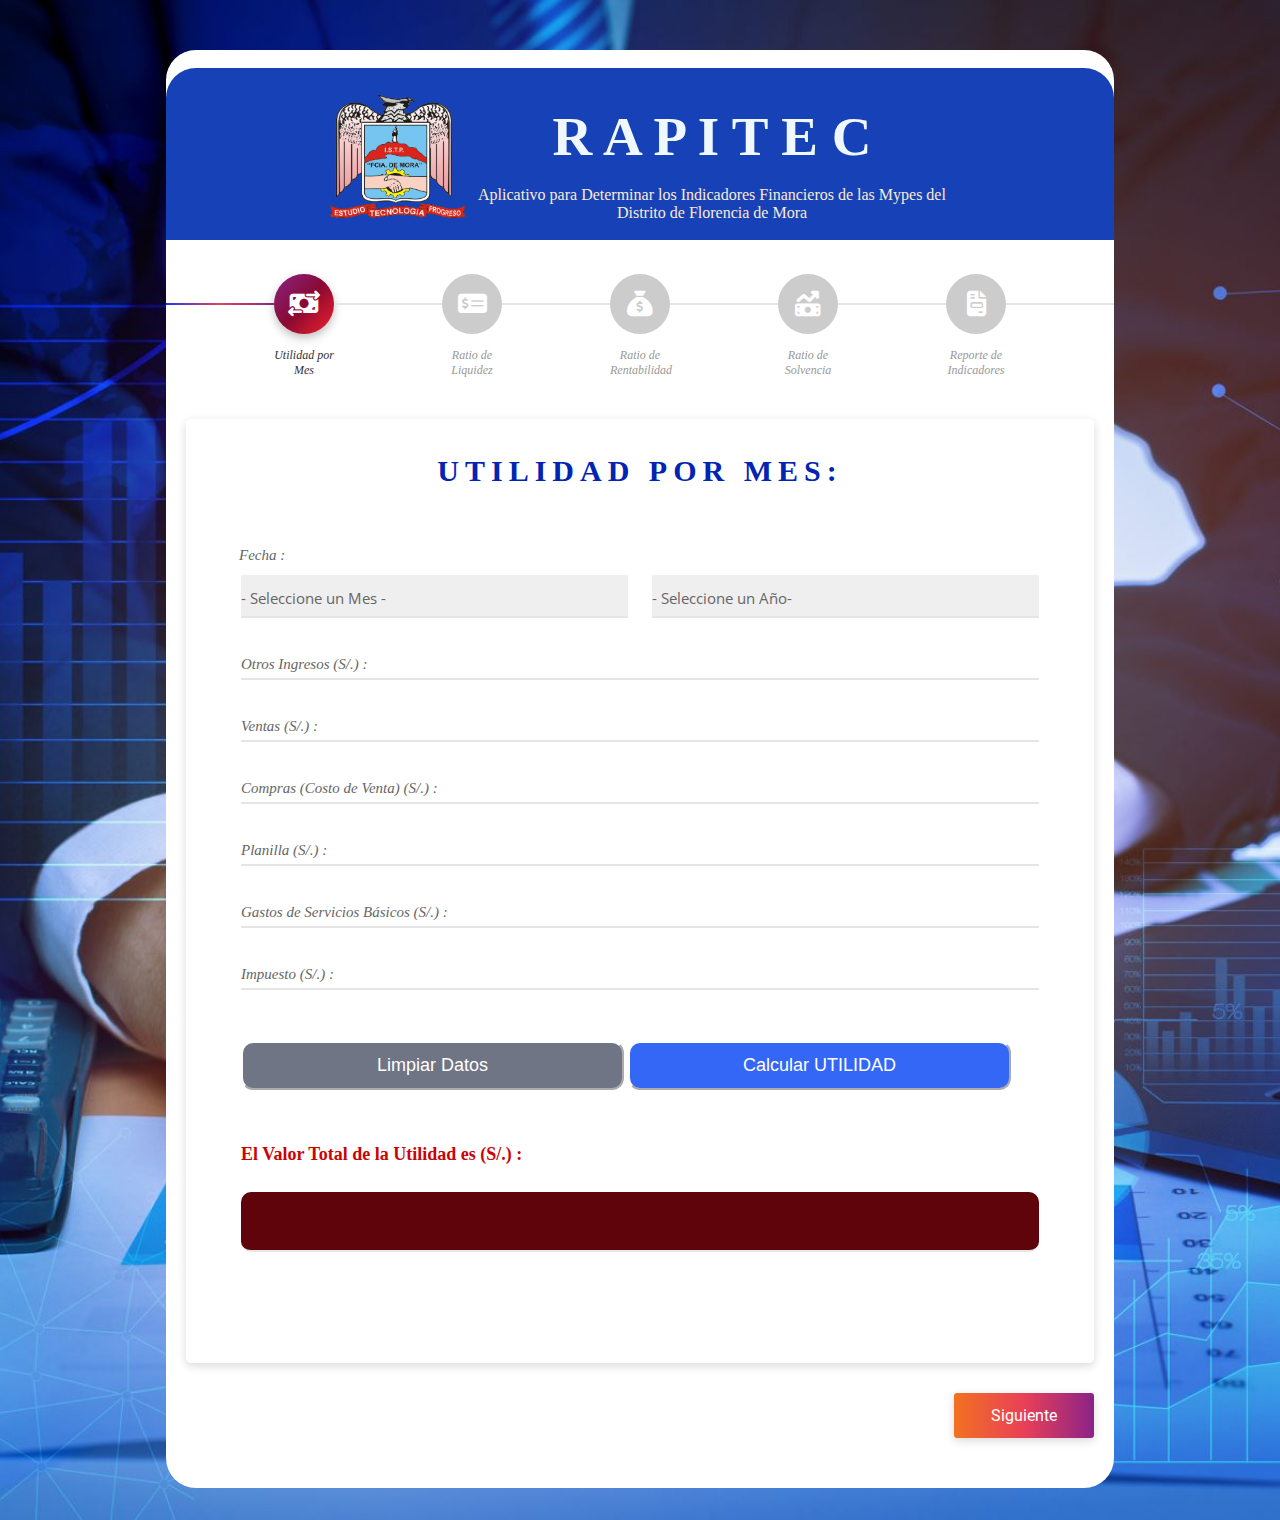
<file: formulario.html>
<!DOCTYPE html>
<html>
<head>
	<meta charset="utf-8">
	<title>R A P I T E C</title>
	<meta name="viewport" content="width=device-width, initial-scale=1, maximum-scale=1">
	<!-- Font-->
	<link rel="stylesheet" type="text/css" href="css/opensans-font.css">
	<link rel="stylesheet" type="text/css" href="css/roboto-font.css">
	<link rel="stylesheet" type="text/css" href="fonts/material-design-iconic-font/css/material-design-iconic-font.min.css">
	<link href="https://cdnjs.cloudflare.com/ajax/libs/font-awesome/5.10.0/css/all.min.css" rel="stylesheet">
    <link href="https://cdnjs.cloudflare.com/ajax/libs/font-awesome/6.1.1/css/all.min.css" rel="stylesheet">  
	<link href="images/logo5.png" rel="icon">
    <link rel="stylesheet" href="css/style.css"/>
</head>
<body>
	<div class="page-content" style="background-image: url('images/wizard-v4.jpg')">
		<div class="wizard-v4-content">
			<div class="wizard-form" style="background-color: white; margin: 50px; border-radius: 30px; padding-bottom: 20px;">
				<div class="wizard-header" style="display:inline;">
					<div style="background-color: rgb(23, 65, 182); border-radius: 30px 30px 0 0;">
						<br>
						<div class="logo" style="display:inline-block;">
							<img src="images/logo5.png" alt="" style="width: 140px;">
						</div>
						<div class="titulo" style="display:inline-block;  width: 480px;">
							<div class="texto">
								<h1 class="heading" style="display:inline; color: aliceblue; font-size: 55px;">R A P I T E C</h1> <br><br>
							</div>
							<div class="desc">
								<p style="display:inline-block ; font-size:medium; color: antiquewhite;">Aplicativo para Determinar los Indicadores Financieros de las Mypes del Distrito de Florencia de Mora</p>
							</div>
						</div>
						<br><br>						
					</div>	
					
				</div>
				<br>
		        <form id="formID" class="form-register" >
		        	<div id="form-total" >

		        		<!------------------------------------------------------- SECTION 1 -------------------------------------------------------->
						<!--------------------------------------------------- UTILIDAD POR MES-------------------------------------------------------->
			            <h2 style="text-align: center;">
			            	<span class="step-icon"><i class="fa-solid fa-money-bill-transfer"></i></span>
			            	<span class="step-text" style="background-color: rgb(255, 255, 255); text-align: center; font-size: 12px; width: 60px; font-style: italic;">Utilidad por Mes</span>
			            </h2>
			            <section>
			                <div class="inner">
			                	<h3 style="font-family: Trebuchet MS; font-size: 30px; letter-spacing: 6px;	word-spacing: 0px; color: #0124b3;	font-weight: bold; font-style: normal; font-variant: normal;">
									UTILIDAD POR MES:
								</h3> <br><br>							
								<div class="form-row">
									<div class="form-holder">
										<span class="label" style="margin-left: 10px;">Fecha :</span> <br>
									</div>
								</div>
								<div class="form-row">
									<div class="form-holder">
										<select name="position" id="mes">
											<option value="Position" disabled selected>- Seleccione un Mes -</option>
											<option value="Enero">Enero</option>
											<option value="Febrero">Febrero</option>
											<option value="Marzo">Marzo</option>
											<option value="Abril">Abril</option>
											<option value="Mayo">Mayo</option>
											<option value="Junio">Junio</option>
											<option value="Julio">Julio</option>
											<option value="Agosto">Agosto</option>
											<option value="Setiembre">Septiembre</option>
											<option value="Octubre">Octubre</option>
											<option value="Noviembre">Noviembre</option>
											<option value="Diciembre">Diciembre</option>
										</select>
									</div>
									<div class="form-holder">
										<select name="position" id="año">
											<option value="Position" disabled selected>- Seleccione un Año-</option>
											<option value="2022">2022</option>
											<option value="2023">2023</option>
											<option value="2024">2024</option>
											<option value="2025">2025</option>
											<option value="2026">2026</option>
										</select>
									</div>
								</div>								
								<div class="form-row">
									<div class="form-holder form-holder-2">
										<label class="form-row-inner">
											<input type="text" class="form-control" style="text-align: center;" id="txtDineroUti" name="" required>
											<span class="label">Otros Ingresos (S/.) :</span>
					  						<span class="border"></span>
										</label>
									</div>
								</div>
								<div class="form-row">
									<div class="form-holder form-holder-2">
										<label class="form-row-inner">
											<input type="text" class="form-control" style="text-align: center;" id="txtVentas" name="" required>
											<span class="label">Ventas (S/.) :</span>
					  						<span class="border"></span>
										</label>
									</div>
								</div>
								<div class="form-row">
									<div class="form-holder form-holder-2">
										<label class="form-row-inner">
											<input type="text" class="form-control" style="text-align: center;" id="txtCompras" name="" required>
											<span class="label">Compras (Costo de Venta) (S/.) :</span>
					  						<span class="border"></span>
										</label>
									</div>
								</div>
								<div class="form-row">
									<div class="form-holder form-holder-2">
										<label class="form-row-inner">
											<input type="text" class="form-control" style="text-align: center;" id="txtPlanilla" name="" required>
											<span class="label">Planilla (S/.) :</span>
					  						<span class="border"></span>
										</label>
									</div>
								</div>
								<div class="form-row">
									<div class="form-holder form-holder-2">
										<label class="form-row-inner">
											<input type="text" class="form-control" style="text-align: center;" id="txtGastos" name="" required>
											<span class="label">Gastos de Servicios Básicos (S/.) :</span>
					  						<span class="border"></span>
										</label>
									</div>
								</div>
								<div class="form-row">
									<div class="form-holder form-holder-2">
										<label class="form-row-inner">
											<input type="text" class="form-control" style="text-align: center;" id="txtImpuesto" name="" required>
											<span class="label">Impuesto (S/.) :</span>
					  						<span class="border"></span>
										</label>
									</div>
								</div>
								
								<br><br>
								
								<input id="btnLimpiarUti" type="button" value="Limpiar Datos" style="cursor:pointer;" onclick="Limpiar()">
								<input id="btnUtilidad" type="button" value="Calcular UTILIDAD" style="cursor:pointer;" onclick="CalcularUtilidad()"> <br><br><br><br>
								

								<h4 style=" color: rgb(204, 3, 3);">
									El Valor Total de la Utilidad es (S/.) :
								</h4><br>
								<div class="form-row">
									<div class="form-holder form-holder-2">
										<label class="form-row-inner">
											<b style="font-size: 50px;">
												<input id="txtUtilidad" type="text" class="form-control" name="utilidad" readonly="readonly" required>
											</b>
										</label>
									</div>
								</div>
							</div>
			            </section>


						<!----------------------------------------------------- SECTION 2 -------------------------------------------------------------->
						<!------------------------------------------------ RATIO DE LIQUIDEZ ----------------------------------------------------------->
			            <h2>
			            	<span class="step-icon"><i class="fa-sharp fa-solid fa-money-check-dollar"></i></span>
			            	<span class="step-text" style="background-color: rgb(255, 255, 255); text-align: center; font-size: 12px; width: 60px; font-style: italic;">Ratio de Liquidez</span>
			            </h2>
			            <section>
			                <div class="inner">
			                	<h3 style="font-family: Trebuchet MS; font-size: 30px; letter-spacing: 6px;	word-spacing: 0px; color:  #0124b3; font-weight: bold; font-style: normal; font-variant: normal;">
									RATIO DE LIQUIDEZ
								</h3><br><br>								
								<h4>ACTIVO CORRIENTE</h4>
								<div class="form-row">
									<div class="form-holder form-holder-2">
										<label class="form-row-inner">
											<input type="text" class="form-control" style="text-align: center;" id="txtDineroLiq" name="" required>
											<span class="label">Dinero en Efectivo (S/.) :</span>
					  						<span class="border"></span>
										</label>
									</div>
								</div>
								<div class="form-row">
									<div class="form-holder form-holder-2">
										<label class="form-row-inner">
											<input type="text" class="form-control" style="text-align: center;" id="txtMercaderia" name="" required>
											<span class="label">Existencias (Mercadería) (S/.):</span>
					  						<span class="border"></span>
										</label>
									</div>
								</div>
								<div class="form-row">
									<div class="form-holder form-holder-2">
										<label class="form-row-inner">
											<input type="text" class="form-control" style="text-align: center;" id="txtAhorros" name="" required>
											<span class="label">Valores Negociables (S/.):</span>
					  						<span class="border"></span>
										</label>
									</div>
								</div> 
								<div class="form-row">
									<div class="form-holder form-holder-2">
										<label class="form-row-inner">
											<input type="text" class="form-control" style="text-align: center;" id="txtCuentas" name="" required>
											<span class="label">Cuentas por Cobrar Comerciales (S/.):</span>
					  						<span class="border"></span>
										</label>
									</div>
								</div> 
								<div class="form-row">
									<div class="form-holder form-holder-2">
										<label class="form-row-inner">
											<input type="text" class="form-control" style="text-align: center;" id="txtOtrasCuentas" name="" required>
											<span class="label">Otras Cuentas por Cobrar (S/.):</span>
					  						<span class="border"></span>
										</label>
									</div>
								</div>
								<input id="btnCalcularActivoCorriente" type="button" value="Calcular Activo Corriente" style="cursor:pointer; display: inline-block;" onclick="CalcularActivoCorriente()">

								<h5 style="display:inline-block; padding-left: 20px;">
									Activo Corriente (S/.)     = 
									<input id="txtTotalActivoCorriente" class="form-control" readonly="readonly" style="text-align: center; width: 340px; height: 28px; font-style: italic; color: rgb(18, 64, 103); border: beige; font-size: 16px;" type="text" id="res"> 
								</h5> <br><br> <br>

								<h4>PASIVO CORRIENTE</h4>
								<div class="form-row">
									<div class="form-holder form-holder-2">
										<label class="form-row-inner">
											<input type="text" class="form-control" style="text-align: center;" id="txtPrestamo" name="" required>
											<span class="label">Préstamo a Corto Plazo (S/.) :</span>
					  						<span class="border"></span>
										</label>
									</div>
								</div> 
								<div class="form-row">
									<div class="form-holder form-holder-2">
										<label class="form-row-inner">
											<input type="text" class="form-control" style="text-align: center;" id="txtCuentas2" name="" required>
											<span class="label">Cuentas por Pagar Comerciales (S/.) :</span>
					  						<span class="border"></span>
										</label>
									</div>
								</div>
								<div class="form-row">
									<div class="form-holder form-holder-2">
										<label class="form-row-inner">
											<input type="text" class="form-control" style="text-align: center;" id="txtOtrasCuentas2" name="" required>
											<span class="label">Otras Cuentas por Pagar (S/.) :</span>
					  						<span class="border"></span>
										</label>
									</div>
								</div>
								
								<input id="btnCalcularPasivoCorriente" type="button" value="Calcular Pasivo Corriente" style="cursor:pointer; display: inline-block;" onclick="CalcularPasivoCorriente()">

								<h5 style="display:inline-block; padding-left: 20px;">
									Pasivo Corriente (S/.)     = 
									<input id="txtTotalPasivoCorriente" class="form-control" readonly="readonly" style="text-align: center; width: 340px; height: 28px; font-style: italic; color: rgb(18, 64, 103); border: beige; font-size: 16px;" type="text" id="res"> 
								</h5>
								<br><br><br>

								<input id="btnLimpiarLiq" type="button" value="Limpiar Datos" style="cursor:pointer;" onclick="Limpiar()">
								<input id="btnLiquidez" type="button" value="Calcular LIQUIDEZ" style="cursor:pointer;" onclick="CalcularLiquidez()"> <br><br><br>
														
								<h4 style=" color: rgb(204, 3, 3);">
									El Valor Total de la Liquidez es (S/.) :
								</h4><br>
								<div class="form-row">
									<div class="form-holder form-holder-2">
										<label class="form-row-inner">
											<b>
												<input id="txtLiquidez" type="text" class="form-control" readonly="readonly" required>
											</b>
										</label>
									</div>
								</div>
								<div class="form-row">
									<div class="form-holder form-holder-2">
										<label class="form-row-inner">
											<b>
												<input id="txtMensajeLiq" style="border:white;" type="text" readonly="readonly" name="liquidez" required>
											</b>
										</label>
									</div>
								</div>
								
							</div>
			            </section>


			            <!----------------------------------------------------- SECTION 3 ----------------------------------------------------------->
						<!----------------------------------------------- RATIO DE RENTABILIDAD -------------------------------------------------------->
			            <h2>
			            	<span class="step-icon"><i class="fa-solid fa-sack-dollar"></i></span>
			            	<span class="step-text" style="background-color: rgb(255, 255, 255); text-align: center; font-size: 12px; width: 60px; font-style: italic;">Ratio de Rentabilidad</span>
			            </h2>
			            <section>
			                <div class="inner">
			                	<h3 style="font-family: Trebuchet MS; font-size: 30px; letter-spacing: 6px;	word-spacing: 0px; color:#0124b3; font-weight: bold; font-style: normal; font-variant: normal;">
									RATIO DE RENTABILIDAD
								</h3> <br><br>
								<div class="form-row">
										<div class="form-holder form-holder-2">
											<label class="form-row-inner">
												<input type="text" class="form-control" style="text-align: center;" id="txtCapital" name="" required>
												<span class="label">Capital (S/.) :</span>
												<span class="border"></span>
											</label>
										</div>
								</div> <br><br>

								<input id="btnLimpiarRen" type="button" value="Limpiar Datos" style="cursor:pointer;" onclick="Limpiar()">
								<input id="btnRentabilidad" type="button" value="Calcular RENTABILIDAD" style="cursor:pointer;" onclick="CalcularRentabilidad()"> <br><br><br>

								<h4 style=" color: rgb(204, 3, 3);">
									El Valor Total de la RENTABILIDAD es (S/.) :
								</h4><br>
								<div class="form-row">
									<div class="form-holder form-holder-2">
										<label class="form-row-inner">
											<b>
												<input id="txtRentabilidad" type="text" class="form-control" readonly="readonly" required>
											</b>
										</label>
									</div>
								</div>
								<div class="form-row">
									<div class="form-holder form-holder-2">
										<label class="form-row-inner">
											<b>
												<input id="txtMensajeRent" style="border:white;" type="text" readonly="readonly" name="Rentabilidad" required>
											</b>
										</label>
									</div>
								</div>							
							</div>
			            </section>
						

			            <!--------------------------------------------------------- SECTION 4 ----------------------------------------------------->
						<!---------------------------------------------------- RATIO DE SOLVENCIA -------------------------------------------------------->
			            <h2>
			            	<span class="step-icon"><i class="fa-solid fa-money-bill-trend-up"></i></span>
			            	<span class="step-text" style="background-color: rgb(255, 255, 255); text-align: center; font-size: 12px; width: 60px; font-style: italic;">Ratio de Solvencia</span>
			            </h2>
			            <section>
			                <div class="inner">
			                	<h3 style="font-family: Trebuchet MS; font-size: 30px; letter-spacing: 6px;	word-spacing: 0px; color: #0124b3; font-weight: bold; font-style: normal; font-variant: normal;">
									RATIO DE SOLVENCIA
								</h3><br><br>							
								<h4>ACTIVO NO CORRIENTE</h4>
								<div class="form-row">
									<div class="form-holder form-holder-2">
										<label class="form-row-inner">
											<input type="text" class="form-control" style="text-align: center;" id="txtLocal" name="" required>
											<span class="label">Valor de Local (S/.) :</span>
					  						<span class="border"></span>
										</label>
									</div>
								</div>
								<div class="form-row">
									<div class="form-holder form-holder-2">
										<label class="form-row-inner">
											<input type="text" class="form-control" style="text-align: center;" id="txtMarca" name="" required>
											<span class="label">Valor de Marca y Patentes (S/.) :</span>
					  						<span class="border"></span>
										</label>
									</div>
								</div>
								<div class="form-row">
									<div class="form-holder form-holder-2">
										<label class="form-row-inner">
											<input type="text" class="form-control" style="text-align: center;" id="txtAuto" name="" required>
											<span class="label">Valor de Vehículo (S/.) :</span>
					  						<span class="border"></span>
										</label>
									</div>
								</div> 
								<div class="form-row">
									<div class="form-holder form-holder-2">
										<label class="form-row-inner">
											<input type="text" class="form-control" style="text-align: center;" id="txtMoviliario" name="" required>
											<span class="label">Valor de Moviliario (S/.) :</span>
					  						<span class="border"></span>
										</label>
									</div>
								</div> 
								<div class="form-row">
									<div class="form-holder form-holder-2">
										<label class="form-row-inner">
											<input type="text" class="form-control" style="text-align: center;" id="txtMaquinaria" name="" required>
											<span class="label">Valor de Maquinaria (S/.) :</span>
					  						<span class="border"></span>
										</label>
									</div>
								</div> 
								<div class="form-row">
									<div class="form-holder form-holder-2">
										<label class="form-row-inner">
											<input type="text" class="form-control" style="text-align: center;" id="txtCuentas3" name="" required>
											<span class="label">Cuentas por Cobrar a Largo Plazo (S/.) :</span>
					  						<span class="border"></span>
										</label>
									</div>
								</div> 
								<input id="btnCalcularNoActivoCorriente" type="button" value="Calcular Activo No Corriente" style="cursor:pointer; display: inline-block;" onclick="CalcularActivoNoCorriente()">

								<h5 style="display:inline-block; padding-left: 20px;">
									Activo No Corriente (S/.)     = 
									<input id="txtTotalActivoNoCorriente" class="form-control" readonly="readonly" style="text-align: center; width: 340px; height: 28px; font-style: italic; color: rgb(18, 64, 103); border: beige; font-size: 16px;" type="text" > 
								</h5> <br><br> <br>
								
								<h4>PASIVO NO CORRIENTE</h4>
								<div class="form-row">
									<div class="form-holder form-holder-2">
										<label class="form-row-inner">
											<input type="text" class="form-control" style="text-align: center;" id="txtCredito" name="" required>
											<span class="label">Cuentas por Pagar a Largo Plazo (S/.) :</span>
					  						<span class="border"></span>
										</label>
									</div>
								</div>

								<input id="btnLimpiarSol" type="button" value="Limpiar Datos" style="cursor:pointer;" onclick="Limpiar()">
								<input id="btnSolvencia" type="button" value="Calcular SOLVENCIA" style="cursor:pointer;" onclick="CalcularSolvencia()"> <br><br><br>
														
								<h4 style=" color: rgb(204, 3, 3);">
									El Valor Total del Ratio de Solvencia es (S/.) :
								</h4><br>
								<div class="form-row">
									<div class="form-holder form-holder-2">
										<label class="form-row-inner">
											<b>
												<input id="txtSolvencia" type="text" class="form-control" readonly="readonly" required>
											</b>
										</label>
									</div>
								</div>
								<div class="form-row">
									<div class="form-holder form-holder-2">
										<label class="form-row-inner">
											<b>
												<input id="txtMensajeSol" style="border:white;" type="text" readonly="readonly" required>
											</b>
										</label>
									</div>
								</div>			
								
							</div>
			            </section>
						
						

						<!--------------------------------------------------------- SECTION 5 ------------------------------------------------------------>
						<!---------------------------------------------------- REPORTE DE INDICADORES-------------------------------------------------------->
			            <h2>
			            	<span class="step-icon"><i class="fa-sharp fa-solid fa-file-invoice"></i></span>
			            	<span class="step-text" style="background-color: rgb(255, 255, 255); text-align: center; font-size: 12px; width: 60px; font-style: italic;">Reporte de Indicadores</span>
			            </h2>
			            <section>
			                <div class="inner">
			                	<h3 style="font-family: Trebuchet MS; font-size: 30px; letter-spacing: 6px;	word-spacing: 0px; color: #0124b3; font-weight: bold; font-style: normal; font-variant: normal;">
									REPORTE DE INDICADORES
								</h3><br><br>
								
								<h4>Usuario : <input id="cajaRep1" class="cajaRep" type="text"> </h4> 
								<br><br>

								<h4>Fecha 	: <input id="cajaRep2" class="cajaRep" type="text"> </h4>
								<br><br>
								<table class="tftable">
									<tr>
										<th style="width: 10px; text-align: center; font-size: 16px;"> Nro. </th>
										<th style="width: 150px; text-align: center;font-size: 16px;">INDICADOR</th>
										<th style="width: 200px; text-align: center;font-size: 16px;">CANTIDAD</th>
										<th style="text-align: center; font-size: 16px;">OBSERVACIÓN</th>
									</tr>
									<tr>
										<td>1</td>
										<td>Utilidad por Mes</td>
										<td><input type="text" id="valorUtilidad" readonly="readonly" style="border: white;"></td>
										<td> - - - - - </td>
									</tr>
									<tr>
										<td>2</td>
										<td>Ratio de Liquidez</td>
										<td><input type="text" id="valorLiquidez" readonly="readonly" style="border: white;"></td>
										<td><input type="text" id="mensaLiquidez" readonly="readonly" style="border: white;"></td>
									</tr>
									<tr>
										<td>3</td>
										<td>Ratio de Rentabilidad</td>
										<td><input type="text" id="valorRentabilidad" readonly="readonly" style="border: white;"></td></td>
										<td><input type="text" id="mensaRentabilidad" readonly="readonly" style="border: white;"></td>
									</tr>
									<tr>
										<td>4</td>
										<td>Ratio de Solvencia</td>
										<td><input type="text" id="valorSolvencia" readonly="readonly" style="border: white;"></td></td>
										<td><input type="text" id="mensaSolvencia" readonly="readonly" style="border: white;"></td>
									</tr>

								</table>

									<br>						
								
								<div style="text-align: center;">
									<input style="width: 50px; margin-top: 60px;" type="image" src="images/impresora3.png" onclick="javascript:window.print()">
								</div>
									
							
							</div>
							<br><br><br><br><br>	
			            </section>
						<br><br>
												
						<script>
							//var valor = document.querySelector("a");
							//var otro = valor.getAttribute("role");
						</script>

		        	</div>
		        </form>
			</div>


			

		</div>
	</div>
	<script src="js/jquery-3.3.1.min.js"></script>
	<script src="js/jquery.steps.js"></script>
	<script src="js/jquery-ui.min.js"></script>
	<script src="js/main.js"></script>
	<!-- JavaScript Bundle with Popper -->
	
</body>
</html>
</file>
<file: css/opensans-font.css>
@font-face {
    font-family: 'Open Sans';
    src: url('../fonts/Open_Sans/OpenSans-ExtraBold.ttf') format('truetype');
    font-weight: 800;
    font-style: normal;
}

@font-face {
    font-family: 'Open Sans';
    src: url('../fonts/Open_Sans/OpenSans-Regular.ttf') format('truetype');
    font-weight: normal;
    font-style: normal;
}

@font-face {
    font-family: 'Open Sans';
    src: url('../fonts/Open_Sans/OpenSans-ExtraBoldItalic.ttf') format('truetype');
    font-weight: 800;
    font-style: italic;
}

@font-face {
    font-family: 'Open Sans';
    src: url('../fonts/Open_Sans/OpenSans-Light.ttf') format('truetype');
    font-weight: 300;
    font-style: normal;
}

@font-face {
    font-family: 'Open Sans';
    src: url('../fonts/Open_Sans/OpenSans-SemiBold.ttf') format('truetype');
    font-weight: 600;
    font-style: normal;
}

@font-face {
    font-family: 'Open Sans';
    src: url('../fonts/Open_Sans/OpenSans-SemiBoldItalic.ttf') format('truetype');
    font-weight: 600;
    font-style: italic;
}

@font-face {
    font-family: 'Open Sans';
    src: url('../fonts/Open_Sans/OpenSans-BoldItalic.ttf') format('truetype');
    font-weight: bold;
    font-style: italic;
}

@font-face {
    font-family: 'Open Sans';
    src: url('../fonts/Open_Sans/OpenSans-Bold.ttf') format('truetype');
    font-weight: bold;
    font-style: normal;
}

@font-face {
    font-family: 'Open Sans';
    src: url('../fonts/Open_Sans/OpenSans-LightItalic.ttf') format('truetype');
    font-weight: 300;
    font-style: italic;
}

@font-face {
    font-family: 'Open Sans';
    src: url('../fonts/Open_Sans/OpenSans-Italic.ttf') format('truetype');
    font-weight: normal;
    font-style: italic;
}
</file>
<file: css/roboto-font.css>
@font-face {
    font-family: 'Roboto';
    src: url('../fonts/Roboto/Roboto-Medium.ttf') format('truetype');
    font-weight: 500;
    font-style: normal;
}

@font-face {
    font-family: 'Roboto';
    src: url('../fonts/Roboto/Roboto-Thin.ttf') format('truetype');
    font-weight: 100;
    font-style: normal;
}

@font-face {
    font-family: 'Roboto';
    src: url('../fonts/Roboto/Roboto-ThinItalic.ttf') format('truetype');
    font-weight: 100;
    font-style: italic;
}

@font-face {
    font-family: 'Roboto';
    src: url('../fonts/Roboto/Roboto-MediumItalic.ttf') format('truetype');
    font-weight: 500;
    font-style: italic;
}

@font-face {
    font-family: 'Roboto';
    src: url('../fonts/Roboto/Roboto-BoldItalic.ttf') format('truetype');
    font-weight: bold;
    font-style: italic;
}

@font-face {
    font-family: 'Roboto';
    src: url('../fonts/Roboto/Roboto-LightItalic.ttf') format('truetype');
    font-weight: 300;
    font-style: italic;
}

@font-face {
    font-family: 'Roboto';
    src: url('../fonts/Roboto/Roboto-Bold.ttf') format('truetype');
    font-weight: bold;
    font-style: normal;
}

@font-face {
    font-family: 'Roboto';
    src: url('../fonts/Roboto/Roboto-BlackItalic.ttf') format('truetype');
    font-weight: 900;
    font-style: italic;
}

@font-face {
    font-family: 'Roboto';
    src: url('../fonts/Roboto/Roboto-Italic.ttf') format('truetype');
    font-weight: normal;
    font-style: italic;
}

@font-face {
    font-family: 'Roboto';
    src: url('../fonts/Roboto/Roboto-Black.ttf') format('truetype');
    font-weight: 900;
    font-style: normal;
}

@font-face {
    font-family: 'Roboto';
    src: url('../fonts/Roboto/Roboto-Regular.ttf') format('truetype');
    font-weight: normal;
    font-style: normal;
}

@font-face {
    font-family: 'Roboto';
    src: url('../fonts/Roboto/Roboto-Light.ttf') format('truetype');
    font-weight: 300;
    font-style: normal;
}
</file>
<file: css/style.css>
body {
	margin:  0;
}
h3{
    text-align: center;
}
.page-content {
	width: 100%;
	margin:  0 auto;
	display: flex;
	display: -webkit-flex;
	justify-content: center;
	-o-justify-content: center;
	-ms-justify-content: center;
	-moz-justify-content: center;
	-webkit-justify-content: center;
	align-items: center;
	-o-align-items: center;
	-ms-align-items: center;
	-moz-align-items: center;
	-webkit-align-items: center;
	background-repeat: no-repeat;
	background-position: center center;
	background-size: cover;
	-o-background-size: cover;
	-ms-background-size: cover;
	-moz-background-size: cover;
	-webkit-background-size: cover;
}
.wizard-v5-content   {
	background: #fff;
	width: 780px;
	box-shadow: 0px 8px 20px 0px rgba(0, 0, 0, 0.15);
	-o-box-shadow: 0px 8px 20px 0px rgba(0, 0, 0, 0.15);
	-ms-box-shadow: 0px 8px 20px 0px rgba(0, 0, 0, 0.15);
	-moz-box-shadow: 0px 8px 20px 0px rgba(0, 0, 0, 0.15);
	-webkit-box-shadow: 0px 8px 20px 0px rgba(0, 0, 0, 0.15);
	border-radius: 10px;
	-o-border-radius: 10px;
	-ms-border-radius: 10px;
	-moz-border-radius: 10px;
	-webkit-border-radius: 10px;
	margin: 110px 0;
	font-family: 'Open Sans', sans-serif;
	position: relative;
	display: flex;
	display: -webkit-flex;
}
.wizard-v5-content .wizard-form {
	width: 100%;
}
.wizard-form .wizard-header {
	text-align: center;
	padding:  40px 0 20px;
}
.wizard-form .wizard-header .heading {
	color: #333;
	font-size: 32px;
	font-weight: 700;
	margin: 0;
	padding: 8px 0 10px;
    
}
.wizard-form .wizard-header p {
	color: #666;
	font-size: 18px;
	font-weight: 400;
	margin:  0;
}
.form-register .steps {
	margin-bottom: 33px;
}
.form-register .steps ul {
    display: flex;
    display: -webkit-flex;
    list-style: none;
    padding-left: 108px;
}
.form-register .steps li,
.form-register .steps li.current {
	outline: none;
	-o-outline: none;
    -ms-outline: none;
    -moz-outline: none;
    -webkit-outline: none;
    position: relative;
}
.form-register .steps li .current-info {
	display: none;
}
.form-register .steps li a {
	text-decoration: none;
	outline: none;
	-o-outline: none;
    -ms-outline: none;
    -moz-outline: none;
    -webkit-outline: none;
}
.form-register .steps li a .title span {
	display: block;
}
.form-register .steps li a .title .step-icon { 
    width: 60px;
    height: 60px;
    border-radius: 50%;
    -o-border-radius: 50%;
    -ms-border-radius: 50%;
    -moz-border-radius: 50%;
    -webkit-border-radius: 50%;
    background: #ccc;
    margin: 0 auto;
    position: relative;
    outline: none;
    -o-outline: none;
    -ms-outline: none;
    -moz-outline: none;
    -webkit-outline: none;
    color: #fff;
    font-size: 25.6px;
    margin-right: 108px;
}
.form-register .steps li a .step-icon i {
	position: absolute;
	top: 50%;
	left: 50%;
	transform: translate(-50%, -50%);
	-o-transform: translate(-50%, -50%);
    -ms-transform: translate(-50%, -50%);
    -moz-transform: translate(-50%, -50%);
    -webkit-transform: translate(-50%, -50%);
}
.form-register .steps li .step-icon::before,
.form-register .steps li:last-child .step-icon::after {
	position: absolute;
	content: "";
	background: #e5e5e5;
	width: 108px;
	height: 2px;
	top: 50%;
	transform: translateY(-50%);
	-o-transform: translateY(-50%);
    -ms-transform: translateY(-50%);
    -moz-transform: translateY(-50%);
    -webkit-transform: translateY(-50%);
}
.form-register .steps li .step-icon::before {
	right: 100%;
}
.form-register .steps li:last-child .step-icon::after {
    left: 100%;
}

.form-register .steps li.current a .step-icon,
.form-register .steps li.current a:active .step-icon,
.form-register .steps li.done a .step-icon,
.form-register .steps li.done a:active .step-icon {
    background-image: -moz-linear-gradient( 136deg, #098943 0%, #870989, rgb(138,35,135) 100%);
    background-image: -webkit-linear-gradient( 136deg, rgb(242, 33, 43) 0%, #890932 50%, rgb(138,35,135) 100%);
   
    box-shadow: 0px 4px 10px 0px rgba(0, 0, 0, 0.25);
	-o-box-shadow: 0px 4px 10px 0px rgba(0, 0, 0, 0.25);
    -ms-box-shadow: 0px 4px 10px 0px rgba(0, 0, 0, 0.25);
    -moz-box-shadow: 0px 4px 10px 0px rgba(0, 0, 0, 0.25);
    -webkit-box-shadow: 0px 4px 10px 0px rgba(0, 0, 0, 0.25);
}
.form-register .steps .current .step-icon::before,
.form-register .steps .current:last-child .step-icon::after,
.form-register .steps .done .step-icon::before {
	background-image: -moz-linear-gradient( 0deg, rgb(33, 242, 92) 0%, rgb(64, 233, 89) 50%, rgb(138,35,135) 100%);
    background-image: -webkit-linear-gradient( 0deg, rgb(33, 54, 242) 0%, rgb(233,64,87) 50%, rgb(138,35,135) 100%);
    background-image: -ms-linear-gradient( 0deg, rgb(68, 242, 33) 0%, rgb(233,64,87) 50%, rgb(138,35,135) 100%);
}
.form-register .steps li a .step-text {
	color: #999;
	font-weight: 400;
	font-size: 18px;
	padding:  14px 0 8px;
}
.form-register .steps .current .step-text,
.form-register .steps .done .step-text {
	color: #333;
}
.form-register .content {
    margin: 0 20px 0 20px;
    box-shadow: 0px 3px 10px 0px rgba(0, 0, 0, 0.15);
    -o-box-shadow: 0px 3px 10px 0px rgba(0, 0, 0, 0.15);
    -ms-box-shadow: 0px 3px 10px 0px rgba(0, 0, 0, 0.15);
    -moz-box-shadow: 0px 3px 10px 0px rgba(0, 0, 0, 0.15);
    -webkit-box-shadow: 0px 3px 10px 0px rgba(0, 0, 0, 0.15);
    border-radius: 5px;
    -o-border-radius: 5px;
    -ms-border-radius: 5px;
    -moz-border-radius: 5px;
    -webkit-border-radius: 5px;
    padding: 35px 55px 60px;
}
.form-register .content h2 {
	display: none;
}
.form-register .content .inner h3 {
	font-size: 25px;
    color: rgb(51, 51, 51);
    font-weight: 700;
    margin: 0;
    padding-bottom: 18px;
}
.form-register .content #form-total-p-3 .inner h3 {
	padding-bottom: 5px;
}
.form-register .content .inner h4 {
	font-size: 18px;
	font-weight: 700;
	color: #333;
	margin: 0;
}
.inner .form-row {
    display: flex;
    margin: 0 -12px;
    position: relative;
}
.inner .form-row .form-holder {
    width: 50%;
    padding: 0 12px;
    margin-bottom: 15px;
    position: relative;
}
.inner .form-row .form-holder.form-holder-1 {
    width: 84.1%;
}
.inner .form-row .form-holder.form-holder-2 {
	width: 100%;
	position: relative;
}
.inner .form-row .form-row-inner {
	position: relative;
}
.inner .form-row .form-holder .label {
    position: absolute;
    top: 5px;
    left: 0;
    font-size: 15px;
    font-weight: 400;
    font-style: italic;
    color: #666;
    transform-origin: 0 0;
    transition: all .2s ease;
    -o-transition: all .2s ease;
    -ms-transition: all .2s ease;
    -moz-transition: all .2s ease;
    -webkit-transition: all .2s ease;
}
.inner .form-row .form-holder .border {
    position: absolute;
    bottom: 31px;
    left: 0;
    height: 2px;
    width: 100%;
    background: #7926ff;
    transform: scaleX(0);
    -o-transform: scaleX(0);
    -ms-transform: scaleX(0);
    -moz-transform: scaleX(0);
    -webkit-transform: scaleX(0);
    transform-origin: 0 0;
    transition: all .15s ease;
    -o-transition: all .15s ease;
    -ms-transition: all .15s ease;
    -moz-transition: all .15s ease;
    -webkit-transition: all .15s ease;
}
.inner .form-row #radio {
    margin-top: -5px;
    margin-left: 7px;
}
.inner .form-row #checkbox {
	margin: 10px 0 28px 11px;
    font-size: 15px;
    color: #666;
    font-weight: 400;
}
.inner .form-row .form-holder label.special-label {
    display: inline-block;
    
    margin-top: 25px;
    padding-right: 20px;
    color: #666;
    font-size: 16px;
    font-weight: 400;
}
.inner .form-row.form-row-date .form-holder select {
    float: left;
    width: 20.5%;
    margin-right: 25px;
}
.inner .form-row .form-holder input,
.inner .form-row .form-holder select {
    width: 100%;
    padding: 13px 0px 8px;
    border: none;
    border-bottom: 2px solid #e5e5e5;
    appearance: unset;
    -moz-appearance: unset;
    -webkit-appearance: unset;
    -o-appearance: unset;
    -ms-appearance: unset;
    outline: none;
    -moz-outline: none;
    -webkit-outline: none;
    -o-outline: none;
    -ms-outline: none;
    font-family: 'Open Sans', sans-serif;
    font-weight: 400;
    box-sizing: border-box;
    -moz-box-sizing: border-box;
    -webkit-box-sizing: border-box;
    -o-box-sizing: border-box;
    -ms-box-sizing: border-box;
}
.inner .form-row .form-holder input {
	font-size: 18px;
    color: #333;
}
.inner .form-row .form-holder select {
	font-size: 15px;
    color: #666;
   
    background-position: right 0 center;
    z-index: 1;
    cursor: pointer;
    position: relative;
}
.inner .form-row .form-holder select:focus {
	border-bottom: 2px solid #094289;
}
.inner .form-row .form-holder .form-control:focus,
.inner .form-row .form-holder .form-control:valid {
	border-bottom: 2px solid #8bb2ff;
	margin-top: 21px;
}
.inner .form-row .form-holder .form-control:focus + .label, 
.inner .form-row .form-holder .form-control:valid + .label {
	transform: translateY(-31px) scale(1);
	-o-transform: translateY(-31px) scale(1);
    -ms-transform: translateY(-31px) scale(1);
    -moz-transform: translateY(-31px) scale(1);
    -webkit-transform: translateY(-31px) scale(1);
}
.inner .form-row  .form-holder .form-control:focus  + .border, 
.inner .form-row  .form-holder .form-control:valid  + .border {
	transform: scaleX(1);
	-o-transform: scaleX(1);
    -ms-transform: scaleX(1);
    -moz-transform: scaleX(1);
    -webkit-transform: scaleX(1);
}
.actions ul {
    list-style: none;
    padding-left: 0;
    padding: 0 20px;
    margin: 30px 0;
    display: flex;
    display: -webkit-flex;
    justify-content: space-between;
    -o-justify-content: space-between;
    -ms-justify-content: space-between;
    -moz-justify-content: space-between;
    -webkit-justify-content: space-between;
}
.actions ul li.disabled {
	opacity: 0;
}
.actions ul li {
	padding: 0;
    border: none;
    border-radius: 3px;
    -o-border-radius: 3px;
    -ms-border-radius: 3px;
    -moz-border-radius: 3px;
    -webkit-border-radius: 3px;
    display: inline-flex;
    height: 45px;
    width: 140px;
    justify-content: center;
    -o-justify-content: center;
    -ms-justify-content: center;
    -moz-justify-content: center;
    -webkit-justify-content: center;
    align-items: center;
    -o-align-items: center;
    -ms-align-items: center;
    -moz-align-items: center;
    -webkit-align-items: center;
    background-image: -moz-linear-gradient( 0deg, rgb(33, 242, 158) 0%, rgb(233,64,87) 50%, rgb(83, 138, 35) 100%);
    background-image: -webkit-linear-gradient( 0deg, rgb(242,113,33) 0%, rgb(233,64,87) 50%, rgb(138,35,135) 100%);
    background-image: -ms-linear-gradient( 0deg, rgb(242,113,33) 0%, rgb(233,64,87) 50%, rgb(138,35,135) 100%);
    box-shadow: 0px 3px 10px 0px rgba(0, 0, 0, 0.15);
    -o-box-shadow: 0px 3px 10px 0px rgba(0, 0, 0, 0.15);
    -ms-box-shadow: 0px 3px 10px 0px rgba(0, 0, 0, 0.15);
    -moz-box-shadow: 0px 3px 10px 0px rgba(0, 0, 0, 0.15);
    -webkit-box-shadow: 0px 3px 10px 0px rgba(0, 0, 0, 0.15);
    font-family: 'Roboto', sans-serif;
    font-size: 16px;
    font-weight: 400;
    cursor: pointer;
}
.actions ul li:hover {
	background-image: -moz-linear-gradient( 0deg, rgb(23, 212, 212) 0%, rgb(47, 46, 132) 50%, rgb(128,25,105) 100%);
    background-image: -webkit-linear-gradient( 0deg, rgb(212,103,23) 0%, rgb(34, 37, 203) 50%, rgb(25, 27, 128) 100%);
    background-image: -ms-linear-gradient( 0deg, rgb(23, 42, 212) 0%, rgb(203,34,57) 50%, rgb(128,25,105) 100%);
}
.actions ul li:first-child {
	background: #999;
}
.actions ul li:first-child:hover {
	background: #666;
}
.actions ul li a {
	color: #fff;
	text-decoration: none;
    padding: 13px 34px;
}

/* Responsive */
@media screen and (max-width: 1199px) {
	.wizard-v4-content {
		margin: 180px 20px;
	}
}
@media screen and (max-width: 991px) {
	.form-register .steps ul {
	    padding-left: 0;
	    justify-content: space-around;
	    -o-justify-content: space-around;
		-ms-justify-content: space-around;
		-moz-justify-content: space-around;
		-webkit-justify-content: space-around;
	}
	.form-register .steps li a .title {
		text-align: center;
	}
	.form-register .steps li a .title .step-icon,
	.form-register .steps li a .title .step-icon {
		margin: 0 auto;
	}
	.form-register .steps li a .title .step-icon::before,
	.form-register .steps li:last-child a .title .step-icon::after {
		content: none;
	}
}
@media screen and (max-width: 767px) {
	.inner .form-row.form-row-date .form-holder select {
	    width: 17.5%;
	    margin-right: 20px;
	}
} 
@media screen and (max-width: 575px) {
	.wizard-v4-content {
		width: 90%;
	}
	.wizard-form .wizard-header {
		padding:  40px 20px 20px 20px;
	}
	.inner .form-row {
		flex-direction: column;
		-o-flex-direction: column;
		-ms-flex-direction: column;
		-moz-flex-direction: column;
		-webkit-flex-direction: column;
		margin: 0;
	}
	.inner .form-row .form-holder {
		width: 100%;
	}
	.inner .form-row .form-holder.form-holder-1 {
	    width: 100%;
	}
	.inner .form-row .form-holder {
		padding: 0;
	}
	.inner .form-row .form-holder label.special-label {
	    float: none;
	}
	.inner .form-row.form-row-date .form-holder select {
	    float: none;
	    width: 100%;
	    margin-bottom: 20px;
	    margin-right: 0;
	    display: block;
	}
	.form-register .steps li a .title .step-icon {
		width: 40px;
		height: 40px;
		font-size: 20px;
	}
	.form-register .steps li a .step-text {
		font-size: 12px;
	}
	.form-register .content {
		padding: 35px 30px 60px;
	}
	.inner .form-row #radio {
		margin-left: -2px;
	}
	.inner .form-row #checkbox {
		margin-left: 0;
	}
}

/*****************************************************************************/

/* Botones de Limpieza*/
#btnLimpiarUti{
    border-color: rgb(255, 255, 255);
    font-size: 18px;
    color: #ffffff;
    width: 48%;
    height: 49px;
    background-color: rgb(112, 117, 133);
    border-radius: 12px;
}

#btnLimpiarLiq{
    border-color: rgb(255, 255, 255);
    font-size: 18px;
    color: #ffffff;
    width: 48%;
    height: 49px;
    background-color: rgb(112, 117, 133);
    border-radius: 12px;
}

#btnLimpiarRen{
    border-color: rgb(255, 255, 255);
    font-size: 18px;
    color: #ffffff;
    width: 48%;
    height: 49px;
    background-color: rgb(112, 117, 133);
    border-radius: 12px;
}

#btnLimpiarSol{
    border-color: rgb(255, 255, 255);
    font-size: 18px;
    color: #ffffff;
    width: 48%;
    height: 49px;
    background-color: rgb(112, 117, 133);
    border-radius: 12px;
}

/*Botones de Calculo*/
#btnUtilidad{
    border-color: rgb(255, 255, 255);
    font-size: 18px;
    color: #ffffff;
    width: 48%;
    height: 49px;
    background-color: rgb(52, 103, 246);
    border-radius: 12px;
}

#btnLiquidez{
    border-color: rgb(255, 255, 255);
    font-size: 18px;
    color: #ffffff;
    width: 48%;
    height: 49px;
    background-color: rgb(52, 103, 246);
    border-radius: 12px;
}

#btnCalcularActivoCorriente{
    border-color: rgb(255, 255, 255);
    font-size: 16px;
    width: 34%;
    height: 40px;
    border-radius: 20px;
}
#btnCalcularPasivoCorriente{
    border-color: rgb(255, 255, 255);
    font-size: 16px;
    width: 34%;
    height: 40px;
    border-radius: 20px;
}
#btnCalcularNoActivoCorriente{
    border-color: rgb(255, 255, 255);
    font-size: 16px;
    width: 34%;
    height: 40px;
    border-radius: 20px;
}

#btnRentabilidad{
    border-color: rgb(255, 255, 255);
    font-size: 18px;
    color: #ffffff;
    width: 48%;
    height: 49px;
    background-color: rgb(52, 103, 246);
    border-radius: 12px;
}

#btnSolvencia{
    border-color: rgb(255, 255, 255);
    font-size: 18px;
    color: #ffffff;
    width: 48%;
    height: 49px;
    background-color: rgb(52, 103, 246);
    border-radius: 12px;
}

/* Cajas de Resultado*/
#txtUtilidad{
    font-family: Verdana, Arial, Helvetica, sans-serif;
    background-color: rgb(94, 4, 10); 
    text-align: center;
    color: rgb(255, 255, 255); 
    border-radius: 10px; 
    height: 60px; 
    font-size: 35; 
    font-style:italic;
}
#txtLiquidez{
    font-family: Verdana, Arial, Helvetica, sans-serif;
    background-color: rgb(94, 4, 10); 
    text-align: center;
    color: rgb(255, 255, 255); 
    border-radius: 10px; 
    height: 60px; 
    font-size: 100s; 
    font-style:italic;
}
#txtRentabilidad{
    font-family: Verdana, Arial, Helvetica, sans-serif;
    background-color: rgb(94, 4, 10); 
    text-align: center;
    color: rgb(255, 255, 255); 
    border-radius: 10px; 
    height: 60px; 
    font-size: 100s; 
    font-style:italic;
}
#txtSolvencia{
    font-family: Verdana, Arial, Helvetica, sans-serif;
    background-color: rgb(94, 4, 10); 
    text-align: center;
    color: rgb(255, 255, 255); 
    border-radius: 10px; 
    height: 60px; 
    font-size: 100s; 
    font-style:italic;
}

/****** TABLA DE REPORTE **********/
.tftable {
    font-size:15px;
    color:#333333;
    width:100%;
    border-width: 1px;
    border-collapse: collapse;
    text-align: center;
    border-style: groove;
    border: #0505c9 2px solid;
    
}
.tftable th {
    font-size:15px;
    background-color:#acc8cc;
    border-width: 1px;
    padding: 8px;
    border-style: solid;
    border-color: #729ea5;
    text-align:left;
    border: #0505c9 2px solid;
}
.tftable tr {
    background-color:#ffffff;
    height: 50px;
    border: #0505c9 2px solid;
}

.tftable td {
    font-size:15px;
    border-width: 1px;
    padding: 8px;
    border-style: solid;
    border-color: #729ea5;
    border: #0505c9 2px solid;
}
.tftable tr:hover {
    background-color:#ffffff;
}

.cajaRep{
    border: white 1px solid;
    
}
</file>
<file: fonts/material-design-iconic-font/css/material-design-iconic-font.min.css>
@font-face{font-family:Material-Design-Iconic-Font;src:url(../fonts/Material-Design-Iconic-Font.woff2?v=2.2.0) format('woff2'),url(../fonts/Material-Design-Iconic-Font.woff?v=2.2.0) format('woff'),url(../fonts/Material-Design-Iconic-Font.ttf?v=2.2.0) format('truetype')}.zmdi{display:inline-block;font:normal normal normal 14px/1 'Material-Design-Iconic-Font';font-size:inherit;text-rendering:auto;-webkit-font-smoothing:antialiased;-moz-osx-font-smoothing:grayscale}.zmdi-hc-lg{font-size:1.33333333em;line-height:.75em;vertical-align:-15%}.zmdi-hc-2x{font-size:2em}.zmdi-hc-3x{font-size:3em}.zmdi-hc-4x{font-size:4em}.zmdi-hc-5x{font-size:5em}.zmdi-hc-fw{width:1.28571429em;text-align:center}.zmdi-hc-ul{padding-left:0;margin-left:2.14285714em;list-style-type:none}.zmdi-hc-ul>li{position:relative}.zmdi-hc-li{position:absolute;left:-2.14285714em;width:2.14285714em;top:.14285714em;text-align:center}.zmdi-hc-li.zmdi-hc-lg{left:-1.85714286em}.zmdi-hc-border{padding:.1em .25em;border:solid .1em #9e9e9e;border-radius:2px}.zmdi-hc-border-circle{padding:.1em .25em;border:solid .1em #9e9e9e;border-radius:50%}.zmdi.pull-left{float:left;margin-right:.15em}.zmdi.pull-right{float:right;margin-left:.15em}.zmdi-hc-spin{-webkit-animation:zmdi-spin 1.5s infinite linear;animation:zmdi-spin 1.5s infinite linear}.zmdi-hc-spin-reverse{-webkit-animation:zmdi-spin-reverse 1.5s infinite linear;animation:zmdi-spin-reverse 1.5s infinite linear}@-webkit-keyframes zmdi-spin{0%{-webkit-transform:rotate(0deg);transform:rotate(0deg)}100%{-webkit-transform:rotate(359deg);transform:rotate(359deg)}}@keyframes zmdi-spin{0%{-webkit-transform:rotate(0deg);transform:rotate(0deg)}100%{-webkit-transform:rotate(359deg);transform:rotate(359deg)}}@-webkit-keyframes zmdi-spin-reverse{0%{-webkit-transform:rotate(0deg);transform:rotate(0deg)}100%{-webkit-transform:rotate(-359deg);transform:rotate(-359deg)}}@keyframes zmdi-spin-reverse{0%{-webkit-transform:rotate(0deg);transform:rotate(0deg)}100%{-webkit-transform:rotate(-359deg);transform:rotate(-359deg)}}.zmdi-hc-rotate-90{-webkit-transform:rotate(90deg);-ms-transform:rotate(90deg);transform:rotate(90deg)}.zmdi-hc-rotate-180{-webkit-transform:rotate(180deg);-ms-transform:rotate(180deg);transform:rotate(180deg)}.zmdi-hc-rotate-270{-webkit-transform:rotate(270deg);-ms-transform:rotate(270deg);transform:rotate(270deg)}.zmdi-hc-flip-horizontal{-webkit-transform:scale(-1,1);-ms-transform:scale(-1,1);transform:scale(-1,1)}.zmdi-hc-flip-vertical{-webkit-transform:scale(1,-1);-ms-transform:scale(1,-1);transform:scale(1,-1)}.zmdi-hc-stack{position:relative;display:inline-block;width:2em;height:2em;line-height:2em;vertical-align:middle}.zmdi-hc-stack-1x,.zmdi-hc-stack-2x{position:absolute;left:0;width:100%;text-align:center}.zmdi-hc-stack-1x{line-height:inherit}.zmdi-hc-stack-2x{font-size:2em}.zmdi-hc-inverse{color:#fff}.zmdi-3d-rotation:before{content:'\f101'}.zmdi-airplane-off:before{content:'\f102'}.zmdi-airplane:before{content:'\f103'}.zmdi-album:before{content:'\f104'}.zmdi-archive:before{content:'\f105'}.zmdi-assignment-account:before{content:'\f106'}.zmdi-assignment-alert:before{content:'\f107'}.zmdi-assignment-check:before{content:'\f108'}.zmdi-assignment-o:before{content:'\f109'}.zmdi-assignment-return:before{content:'\f10a'}.zmdi-assignment-returned:before{content:'\f10b'}.zmdi-assignment:before{content:'\f10c'}.zmdi-attachment-alt:before{content:'\f10d'}.zmdi-attachment:before{content:'\f10e'}.zmdi-audio:before{content:'\f10f'}.zmdi-badge-check:before{content:'\f110'}.zmdi-balance-wallet:before{content:'\f111'}.zmdi-balance:before{content:'\f112'}.zmdi-battery-alert:before{content:'\f113'}.zmdi-battery-flash:before{content:'\f114'}.zmdi-battery-unknown:before{content:'\f115'}.zmdi-battery:before{content:'\f116'}.zmdi-bike:before{content:'\f117'}.zmdi-block-alt:before{content:'\f118'}.zmdi-block:before{content:'\f119'}.zmdi-boat:before{content:'\f11a'}.zmdi-book-image:before{content:'\f11b'}.zmdi-book:before{content:'\f11c'}.zmdi-bookmark-outline:before{content:'\f11d'}.zmdi-bookmark:before{content:'\f11e'}.zmdi-brush:before{content:'\f11f'}.zmdi-bug:before{content:'\f120'}.zmdi-bus:before{content:'\f121'}.zmdi-cake:before{content:'\f122'}.zmdi-car-taxi:before{content:'\f123'}.zmdi-car-wash:before{content:'\f124'}.zmdi-car:before{content:'\f125'}.zmdi-card-giftcard:before{content:'\f126'}.zmdi-card-membership:before{content:'\f127'}.zmdi-card-travel:before{content:'\f128'}.zmdi-card:before{content:'\f129'}.zmdi-case-check:before{content:'\f12a'}.zmdi-case-download:before{content:'\f12b'}.zmdi-case-play:before{content:'\f12c'}.zmdi-case:before{content:'\f12d'}.zmdi-cast-connected:before{content:'\f12e'}.zmdi-cast:before{content:'\f12f'}.zmdi-chart-donut:before{content:'\f130'}.zmdi-chart:before{content:'\f131'}.zmdi-city-alt:before{content:'\f132'}.zmdi-city:before{content:'\f133'}.zmdi-close-circle-o:before{content:'\f134'}.zmdi-close-circle:before{content:'\f135'}.zmdi-close:before{content:'\f136'}.zmdi-cocktail:before{content:'\f137'}.zmdi-code-setting:before{content:'\f138'}.zmdi-code-smartphone:before{content:'\f139'}.zmdi-code:before{content:'\f13a'}.zmdi-coffee:before{content:'\f13b'}.zmdi-collection-bookmark:before{content:'\f13c'}.zmdi-collection-case-play:before{content:'\f13d'}.zmdi-collection-folder-image:before{content:'\f13e'}.zmdi-collection-image-o:before{content:'\f13f'}.zmdi-collection-image:before{content:'\f140'}.zmdi-collection-item-1:before{content:'\f141'}.zmdi-collection-item-2:before{content:'\f142'}.zmdi-collection-item-3:before{content:'\f143'}.zmdi-collection-item-4:before{content:'\f144'}.zmdi-collection-item-5:before{content:'\f145'}.zmdi-collection-item-6:before{content:'\f146'}.zmdi-collection-item-7:before{content:'\f147'}.zmdi-collection-item-8:before{content:'\f148'}.zmdi-collection-item-9-plus:before{content:'\f149'}.zmdi-collection-item-9:before{content:'\f14a'}.zmdi-collection-item:before{content:'\f14b'}.zmdi-collection-music:before{content:'\f14c'}.zmdi-collection-pdf:before{content:'\f14d'}.zmdi-collection-plus:before{content:'\f14e'}.zmdi-collection-speaker:before{content:'\f14f'}.zmdi-collection-text:before{content:'\f150'}.zmdi-collection-video:before{content:'\f151'}.zmdi-compass:before{content:'\f152'}.zmdi-cutlery:before{content:'\f153'}.zmdi-delete:before{content:'\f154'}.zmdi-dialpad:before{content:'\f155'}.zmdi-dns:before{content:'\f156'}.zmdi-drink:before{content:'\f157'}.zmdi-edit:before{content:'\f158'}.zmdi-email-open:before{content:'\f159'}.zmdi-email:before{content:'\f15a'}.zmdi-eye-off:before{content:'\f15b'}.zmdi-eye:before{content:'\f15c'}.zmdi-eyedropper:before{content:'\f15d'}.zmdi-favorite-outline:before{content:'\f15e'}.zmdi-favorite:before{content:'\f15f'}.zmdi-filter-list:before{content:'\f160'}.zmdi-fire:before{content:'\f161'}.zmdi-flag:before{content:'\f162'}.zmdi-flare:before{content:'\f163'}.zmdi-flash-auto:before{content:'\f164'}.zmdi-flash-off:before{content:'\f165'}.zmdi-flash:before{content:'\f166'}.zmdi-flip:before{content:'\f167'}.zmdi-flower-alt:before{content:'\f168'}.zmdi-flower:before{content:'\f169'}.zmdi-font:before{content:'\f16a'}.zmdi-fullscreen-alt:before{content:'\f16b'}.zmdi-fullscreen-exit:before{content:'\f16c'}.zmdi-fullscreen:before{content:'\f16d'}.zmdi-functions:before{content:'\f16e'}.zmdi-gas-station:before{content:'\f16f'}.zmdi-gesture:before{content:'\f170'}.zmdi-globe-alt:before{content:'\f171'}.zmdi-globe-lock:before{content:'\f172'}.zmdi-globe:before{content:'\f173'}.zmdi-graduation-cap:before{content:'\f174'}.zmdi-home:before{content:'\f175'}.zmdi-hospital-alt:before{content:'\f176'}.zmdi-hospital:before{content:'\f177'}.zmdi-hotel:before{content:'\f178'}.zmdi-hourglass-alt:before{content:'\f179'}.zmdi-hourglass-outline:before{content:'\f17a'}.zmdi-hourglass:before{content:'\f17b'}.zmdi-http:before{content:'\f17c'}.zmdi-image-alt:before{content:'\f17d'}.zmdi-image-o:before{content:'\f17e'}.zmdi-image:before{content:'\f17f'}.zmdi-inbox:before{content:'\f180'}.zmdi-invert-colors-off:before{content:'\f181'}.zmdi-invert-colors:before{content:'\f182'}.zmdi-key:before{content:'\f183'}.zmdi-label-alt-outline:before{content:'\f184'}.zmdi-label-alt:before{content:'\f185'}.zmdi-label-heart:before{content:'\f186'}.zmdi-label:before{content:'\f187'}.zmdi-labels:before{content:'\f188'}.zmdi-lamp:before{content:'\f189'}.zmdi-landscape:before{content:'\f18a'}.zmdi-layers-off:before{content:'\f18b'}.zmdi-layers:before{content:'\f18c'}.zmdi-library:before{content:'\f18d'}.zmdi-link:before{content:'\f18e'}.zmdi-lock-open:before{content:'\f18f'}.zmdi-lock-outline:before{content:'\f190'}.zmdi-lock:before{content:'\f191'}.zmdi-mail-reply-all:before{content:'\f192'}.zmdi-mail-reply:before{content:'\f193'}.zmdi-mail-send:before{content:'\f194'}.zmdi-mall:before{content:'\f195'}.zmdi-map:before{content:'\f196'}.zmdi-menu:before{content:'\f197'}.zmdi-money-box:before{content:'\f198'}.zmdi-money-off:before{content:'\f199'}.zmdi-money:before{content:'\f19a'}.zmdi-more-vert:before{content:'\f19b'}.zmdi-more:before{content:'\f19c'}.zmdi-movie-alt:before{content:'\f19d'}.zmdi-movie:before{content:'\f19e'}.zmdi-nature-people:before{content:'\f19f'}.zmdi-nature:before{content:'\f1a0'}.zmdi-navigation:before{content:'\f1a1'}.zmdi-open-in-browser:before{content:'\f1a2'}.zmdi-open-in-new:before{content:'\f1a3'}.zmdi-palette:before{content:'\f1a4'}.zmdi-parking:before{content:'\f1a5'}.zmdi-pin-account:before{content:'\f1a6'}.zmdi-pin-assistant:before{content:'\f1a7'}.zmdi-pin-drop:before{content:'\f1a8'}.zmdi-pin-help:before{content:'\f1a9'}.zmdi-pin-off:before{content:'\f1aa'}.zmdi-pin:before{content:'\f1ab'}.zmdi-pizza:before{content:'\f1ac'}.zmdi-plaster:before{content:'\f1ad'}.zmdi-power-setting:before{content:'\f1ae'}.zmdi-power:before{content:'\f1af'}.zmdi-print:before{content:'\f1b0'}.zmdi-puzzle-piece:before{content:'\f1b1'}.zmdi-quote:before{content:'\f1b2'}.zmdi-railway:before{content:'\f1b3'}.zmdi-receipt:before{content:'\f1b4'}.zmdi-refresh-alt:before{content:'\f1b5'}.zmdi-refresh-sync-alert:before{content:'\f1b6'}.zmdi-refresh-sync-off:before{content:'\f1b7'}.zmdi-refresh-sync:before{content:'\f1b8'}.zmdi-refresh:before{content:'\f1b9'}.zmdi-roller:before{content:'\f1ba'}.zmdi-ruler:before{content:'\f1bb'}.zmdi-scissors:before{content:'\f1bc'}.zmdi-screen-rotation-lock:before{content:'\f1bd'}.zmdi-screen-rotation:before{content:'\f1be'}.zmdi-search-for:before{content:'\f1bf'}.zmdi-search-in-file:before{content:'\f1c0'}.zmdi-search-in-page:before{content:'\f1c1'}.zmdi-search-replace:before{content:'\f1c2'}.zmdi-search:before{content:'\f1c3'}.zmdi-seat:before{content:'\f1c4'}.zmdi-settings-square:before{content:'\f1c5'}.zmdi-settings:before{content:'\f1c6'}.zmdi-shield-check:before{content:'\f1c7'}.zmdi-shield-security:before{content:'\f1c8'}.zmdi-shopping-basket:before{content:'\f1c9'}.zmdi-shopping-cart-plus:before{content:'\f1ca'}.zmdi-shopping-cart:before{content:'\f1cb'}.zmdi-sign-in:before{content:'\f1cc'}.zmdi-sort-amount-asc:before{content:'\f1cd'}.zmdi-sort-amount-desc:before{content:'\f1ce'}.zmdi-sort-asc:before{content:'\f1cf'}.zmdi-sort-desc:before{content:'\f1d0'}.zmdi-spellcheck:before{content:'\f1d1'}.zmdi-storage:before{content:'\f1d2'}.zmdi-store-24:before{content:'\f1d3'}.zmdi-store:before{content:'\f1d4'}.zmdi-subway:before{content:'\f1d5'}.zmdi-sun:before{content:'\f1d6'}.zmdi-tab-unselected:before{content:'\f1d7'}.zmdi-tab:before{content:'\f1d8'}.zmdi-tag-close:before{content:'\f1d9'}.zmdi-tag-more:before{content:'\f1da'}.zmdi-tag:before{content:'\f1db'}.zmdi-thumb-down:before{content:'\f1dc'}.zmdi-thumb-up-down:before{content:'\f1dd'}.zmdi-thumb-up:before{content:'\f1de'}.zmdi-ticket-star:before{content:'\f1df'}.zmdi-toll:before{content:'\f1e0'}.zmdi-toys:before{content:'\f1e1'}.zmdi-traffic:before{content:'\f1e2'}.zmdi-translate:before{content:'\f1e3'}.zmdi-triangle-down:before{content:'\f1e4'}.zmdi-triangle-up:before{content:'\f1e5'}.zmdi-truck:before{content:'\f1e6'}.zmdi-turning-sign:before{content:'\f1e7'}.zmdi-wallpaper:before{content:'\f1e8'}.zmdi-washing-machine:before{content:'\f1e9'}.zmdi-window-maximize:before{content:'\f1ea'}.zmdi-window-minimize:before{content:'\f1eb'}.zmdi-window-restore:before{content:'\f1ec'}.zmdi-wrench:before{content:'\f1ed'}.zmdi-zoom-in:before{content:'\f1ee'}.zmdi-zoom-out:before{content:'\f1ef'}.zmdi-alert-circle-o:before{content:'\f1f0'}.zmdi-alert-circle:before{content:'\f1f1'}.zmdi-alert-octagon:before{content:'\f1f2'}.zmdi-alert-polygon:before{content:'\f1f3'}.zmdi-alert-triangle:before{content:'\f1f4'}.zmdi-help-outline:before{content:'\f1f5'}.zmdi-help:before{content:'\f1f6'}.zmdi-info-outline:before{content:'\f1f7'}.zmdi-info:before{content:'\f1f8'}.zmdi-notifications-active:before{content:'\f1f9'}.zmdi-notifications-add:before{content:'\f1fa'}.zmdi-notifications-none:before{content:'\f1fb'}.zmdi-notifications-off:before{content:'\f1fc'}.zmdi-notifications-paused:before{content:'\f1fd'}.zmdi-notifications:before{content:'\f1fe'}.zmdi-account-add:before{content:'\f1ff'}.zmdi-account-box-mail:before{content:'\f200'}.zmdi-account-box-o:before{content:'\f201'}.zmdi-account-box-phone:before{content:'\f202'}.zmdi-account-box:before{content:'\f203'}.zmdi-account-calendar:before{content:'\f204'}.zmdi-account-circle:before{content:'\f205'}.zmdi-account-o:before{content:'\f206'}.zmdi-account:before{content:'\f207'}.zmdi-accounts-add:before{content:'\f208'}.zmdi-accounts-alt:before{content:'\f209'}.zmdi-accounts-list-alt:before{content:'\f20a'}.zmdi-accounts-list:before{content:'\f20b'}.zmdi-accounts-outline:before{content:'\f20c'}.zmdi-accounts:before{content:'\f20d'}.zmdi-face:before{content:'\f20e'}.zmdi-female:before{content:'\f20f'}.zmdi-male-alt:before{content:'\f210'}.zmdi-male-female:before{content:'\f211'}.zmdi-male:before{content:'\f212'}.zmdi-mood-bad:before{content:'\f213'}.zmdi-mood:before{content:'\f214'}.zmdi-run:before{content:'\f215'}.zmdi-walk:before{content:'\f216'}.zmdi-cloud-box:before{content:'\f217'}.zmdi-cloud-circle:before{content:'\f218'}.zmdi-cloud-done:before{content:'\f219'}.zmdi-cloud-download:before{content:'\f21a'}.zmdi-cloud-off:before{content:'\f21b'}.zmdi-cloud-outline-alt:before{content:'\f21c'}.zmdi-cloud-outline:before{content:'\f21d'}.zmdi-cloud-upload:before{content:'\f21e'}.zmdi-cloud:before{content:'\f21f'}.zmdi-download:before{content:'\f220'}.zmdi-file-plus:before{content:'\f221'}.zmdi-file-text:before{content:'\f222'}.zmdi-file:before{content:'\f223'}.zmdi-folder-outline:before{content:'\f224'}.zmdi-folder-person:before{content:'\f225'}.zmdi-folder-star-alt:before{content:'\f226'}.zmdi-folder-star:before{content:'\f227'}.zmdi-folder:before{content:'\f228'}.zmdi-gif:before{content:'\f229'}.zmdi-upload:before{content:'\f22a'}.zmdi-border-all:before{content:'\f22b'}.zmdi-border-bottom:before{content:'\f22c'}.zmdi-border-clear:before{content:'\f22d'}.zmdi-border-color:before{content:'\f22e'}.zmdi-border-horizontal:before{content:'\f22f'}.zmdi-border-inner:before{content:'\f230'}.zmdi-border-left:before{content:'\f231'}.zmdi-border-outer:before{content:'\f232'}.zmdi-border-right:before{content:'\f233'}.zmdi-border-style:before{content:'\f234'}.zmdi-border-top:before{content:'\f235'}.zmdi-border-vertical:before{content:'\f236'}.zmdi-copy:before{content:'\f237'}.zmdi-crop:before{content:'\f238'}.zmdi-format-align-center:before{content:'\f239'}.zmdi-format-align-justify:before{content:'\f23a'}.zmdi-format-align-left:before{content:'\f23b'}.zmdi-format-align-right:before{content:'\f23c'}.zmdi-format-bold:before{content:'\f23d'}.zmdi-format-clear-all:before{content:'\f23e'}.zmdi-format-clear:before{content:'\f23f'}.zmdi-format-color-fill:before{content:'\f240'}.zmdi-format-color-reset:before{content:'\f241'}.zmdi-format-color-text:before{content:'\f242'}.zmdi-format-indent-decrease:before{content:'\f243'}.zmdi-format-indent-increase:before{content:'\f244'}.zmdi-format-italic:before{content:'\f245'}.zmdi-format-line-spacing:before{content:'\f246'}.zmdi-format-list-bulleted:before{content:'\f247'}.zmdi-format-list-numbered:before{content:'\f248'}.zmdi-format-ltr:before{content:'\f249'}.zmdi-format-rtl:before{content:'\f24a'}.zmdi-format-size:before{content:'\f24b'}.zmdi-format-strikethrough-s:before{content:'\f24c'}.zmdi-format-strikethrough:before{content:'\f24d'}.zmdi-format-subject:before{content:'\f24e'}.zmdi-format-underlined:before{content:'\f24f'}.zmdi-format-valign-bottom:before{content:'\f250'}.zmdi-format-valign-center:before{content:'\f251'}.zmdi-format-valign-top:before{content:'\f252'}.zmdi-redo:before{content:'\f253'}.zmdi-select-all:before{content:'\f254'}.zmdi-space-bar:before{content:'\f255'}.zmdi-text-format:before{content:'\f256'}.zmdi-transform:before{content:'\f257'}.zmdi-undo:before{content:'\f258'}.zmdi-wrap-text:before{content:'\f259'}.zmdi-comment-alert:before{content:'\f25a'}.zmdi-comment-alt-text:before{content:'\f25b'}.zmdi-comment-alt:before{content:'\f25c'}.zmdi-comment-edit:before{content:'\f25d'}.zmdi-comment-image:before{content:'\f25e'}.zmdi-comment-list:before{content:'\f25f'}.zmdi-comment-more:before{content:'\f260'}.zmdi-comment-outline:before{content:'\f261'}.zmdi-comment-text-alt:before{content:'\f262'}.zmdi-comment-text:before{content:'\f263'}.zmdi-comment-video:before{content:'\f264'}.zmdi-comment:before{content:'\f265'}.zmdi-comments:before{content:'\f266'}.zmdi-check-all:before{content:'\f267'}.zmdi-check-circle-u:before{content:'\f268'}.zmdi-check-circle:before{content:'\f269'}.zmdi-check-square:before{content:'\f26a'}.zmdi-check:before{content:'\f26b'}.zmdi-circle-o:before{content:'\f26c'}.zmdi-circle:before{content:'\f26d'}.zmdi-dot-circle-alt:before{content:'\f26e'}.zmdi-dot-circle:before{content:'\f26f'}.zmdi-minus-circle-outline:before{content:'\f270'}.zmdi-minus-circle:before{content:'\f271'}.zmdi-minus-square:before{content:'\f272'}.zmdi-minus:before{content:'\f273'}.zmdi-plus-circle-o-duplicate:before{content:'\f274'}.zmdi-plus-circle-o:before{content:'\f275'}.zmdi-plus-circle:before{content:'\f276'}.zmdi-plus-square:before{content:'\f277'}.zmdi-plus:before{content:'\f278'}.zmdi-square-o:before{content:'\f279'}.zmdi-star-circle:before{content:'\f27a'}.zmdi-star-half:before{content:'\f27b'}.zmdi-star-outline:before{content:'\f27c'}.zmdi-star:before{content:'\f27d'}.zmdi-bluetooth-connected:before{content:'\f27e'}.zmdi-bluetooth-off:before{content:'\f27f'}.zmdi-bluetooth-search:before{content:'\f280'}.zmdi-bluetooth-setting:before{content:'\f281'}.zmdi-bluetooth:before{content:'\f282'}.zmdi-camera-add:before{content:'\f283'}.zmdi-camera-alt:before{content:'\f284'}.zmdi-camera-bw:before{content:'\f285'}.zmdi-camera-front:before{content:'\f286'}.zmdi-camera-mic:before{content:'\f287'}.zmdi-camera-party-mode:before{content:'\f288'}.zmdi-camera-rear:before{content:'\f289'}.zmdi-camera-roll:before{content:'\f28a'}.zmdi-camera-switch:before{content:'\f28b'}.zmdi-camera:before{content:'\f28c'}.zmdi-card-alert:before{content:'\f28d'}.zmdi-card-off:before{content:'\f28e'}.zmdi-card-sd:before{content:'\f28f'}.zmdi-card-sim:before{content:'\f290'}.zmdi-desktop-mac:before{content:'\f291'}.zmdi-desktop-windows:before{content:'\f292'}.zmdi-device-hub:before{content:'\f293'}.zmdi-devices-off:before{content:'\f294'}.zmdi-devices:before{content:'\f295'}.zmdi-dock:before{content:'\f296'}.zmdi-floppy:before{content:'\f297'}.zmdi-gamepad:before{content:'\f298'}.zmdi-gps-dot:before{content:'\f299'}.zmdi-gps-off:before{content:'\f29a'}.zmdi-gps:before{content:'\f29b'}.zmdi-headset-mic:before{content:'\f29c'}.zmdi-headset:before{content:'\f29d'}.zmdi-input-antenna:before{content:'\f29e'}.zmdi-input-composite:before{content:'\f29f'}.zmdi-input-hdmi:before{content:'\f2a0'}.zmdi-input-power:before{content:'\f2a1'}.zmdi-input-svideo:before{content:'\f2a2'}.zmdi-keyboard-hide:before{content:'\f2a3'}.zmdi-keyboard:before{content:'\f2a4'}.zmdi-laptop-chromebook:before{content:'\f2a5'}.zmdi-laptop-mac:before{content:'\f2a6'}.zmdi-laptop:before{content:'\f2a7'}.zmdi-mic-off:before{content:'\f2a8'}.zmdi-mic-outline:before{content:'\f2a9'}.zmdi-mic-setting:before{content:'\f2aa'}.zmdi-mic:before{content:'\f2ab'}.zmdi-mouse:before{content:'\f2ac'}.zmdi-network-alert:before{content:'\f2ad'}.zmdi-network-locked:before{content:'\f2ae'}.zmdi-network-off:before{content:'\f2af'}.zmdi-network-outline:before{content:'\f2b0'}.zmdi-network-setting:before{content:'\f2b1'}.zmdi-network:before{content:'\f2b2'}.zmdi-phone-bluetooth:before{content:'\f2b3'}.zmdi-phone-end:before{content:'\f2b4'}.zmdi-phone-forwarded:before{content:'\f2b5'}.zmdi-phone-in-talk:before{content:'\f2b6'}.zmdi-phone-locked:before{content:'\f2b7'}.zmdi-phone-missed:before{content:'\f2b8'}.zmdi-phone-msg:before{content:'\f2b9'}.zmdi-phone-paused:before{content:'\f2ba'}.zmdi-phone-ring:before{content:'\f2bb'}.zmdi-phone-setting:before{content:'\f2bc'}.zmdi-phone-sip:before{content:'\f2bd'}.zmdi-phone:before{content:'\f2be'}.zmdi-portable-wifi-changes:before{content:'\f2bf'}.zmdi-portable-wifi-off:before{content:'\f2c0'}.zmdi-portable-wifi:before{content:'\f2c1'}.zmdi-radio:before{content:'\f2c2'}.zmdi-reader:before{content:'\f2c3'}.zmdi-remote-control-alt:before{content:'\f2c4'}.zmdi-remote-control:before{content:'\f2c5'}.zmdi-router:before{content:'\f2c6'}.zmdi-scanner:before{content:'\f2c7'}.zmdi-smartphone-android:before{content:'\f2c8'}.zmdi-smartphone-download:before{content:'\f2c9'}.zmdi-smartphone-erase:before{content:'\f2ca'}.zmdi-smartphone-info:before{content:'\f2cb'}.zmdi-smartphone-iphone:before{content:'\f2cc'}.zmdi-smartphone-landscape-lock:before{content:'\f2cd'}.zmdi-smartphone-landscape:before{content:'\f2ce'}.zmdi-smartphone-lock:before{content:'\f2cf'}.zmdi-smartphone-portrait-lock:before{content:'\f2d0'}.zmdi-smartphone-ring:before{content:'\f2d1'}.zmdi-smartphone-setting:before{content:'\f2d2'}.zmdi-smartphone-setup:before{content:'\f2d3'}.zmdi-smartphone:before{content:'\f2d4'}.zmdi-speaker:before{content:'\f2d5'}.zmdi-tablet-android:before{content:'\f2d6'}.zmdi-tablet-mac:before{content:'\f2d7'}.zmdi-tablet:before{content:'\f2d8'}.zmdi-tv-alt-play:before{content:'\f2d9'}.zmdi-tv-list:before{content:'\f2da'}.zmdi-tv-play:before{content:'\f2db'}.zmdi-tv:before{content:'\f2dc'}.zmdi-usb:before{content:'\f2dd'}.zmdi-videocam-off:before{content:'\f2de'}.zmdi-videocam-switch:before{content:'\f2df'}.zmdi-videocam:before{content:'\f2e0'}.zmdi-watch:before{content:'\f2e1'}.zmdi-wifi-alt-2:before{content:'\f2e2'}.zmdi-wifi-alt:before{content:'\f2e3'}.zmdi-wifi-info:before{content:'\f2e4'}.zmdi-wifi-lock:before{content:'\f2e5'}.zmdi-wifi-off:before{content:'\f2e6'}.zmdi-wifi-outline:before{content:'\f2e7'}.zmdi-wifi:before{content:'\f2e8'}.zmdi-arrow-left-bottom:before{content:'\f2e9'}.zmdi-arrow-left:before{content:'\f2ea'}.zmdi-arrow-merge:before{content:'\f2eb'}.zmdi-arrow-missed:before{content:'\f2ec'}.zmdi-arrow-right-top:before{content:'\f2ed'}.zmdi-arrow-right:before{content:'\f2ee'}.zmdi-arrow-split:before{content:'\f2ef'}.zmdi-arrows:before{content:'\f2f0'}.zmdi-caret-down-circle:before{content:'\f2f1'}.zmdi-caret-down:before{content:'\f2f2'}.zmdi-caret-left-circle:before{content:'\f2f3'}.zmdi-caret-left:before{content:'\f2f4'}.zmdi-caret-right-circle:before{content:'\f2f5'}.zmdi-caret-right:before{content:'\f2f6'}.zmdi-caret-up-circle:before{content:'\f2f7'}.zmdi-caret-up:before{content:'\f2f8'}.zmdi-chevron-down:before{content:'\f2f9'}.zmdi-chevron-left:before{content:'\f2fa'}.zmdi-chevron-right:before{content:'\f2fb'}.zmdi-chevron-up:before{content:'\f2fc'}.zmdi-forward:before{content:'\f2fd'}.zmdi-long-arrow-down:before{content:'\f2fe'}.zmdi-long-arrow-left:before{content:'\f2ff'}.zmdi-long-arrow-return:before{content:'\f300'}.zmdi-long-arrow-right:before{content:'\f301'}.zmdi-long-arrow-tab:before{content:'\f302'}.zmdi-long-arrow-up:before{content:'\f303'}.zmdi-rotate-ccw:before{content:'\f304'}.zmdi-rotate-cw:before{content:'\f305'}.zmdi-rotate-left:before{content:'\f306'}.zmdi-rotate-right:before{content:'\f307'}.zmdi-square-down:before{content:'\f308'}.zmdi-square-right:before{content:'\f309'}.zmdi-swap-alt:before{content:'\f30a'}.zmdi-swap-vertical-circle:before{content:'\f30b'}.zmdi-swap-vertical:before{content:'\f30c'}.zmdi-swap:before{content:'\f30d'}.zmdi-trending-down:before{content:'\f30e'}.zmdi-trending-flat:before{content:'\f30f'}.zmdi-trending-up:before{content:'\f310'}.zmdi-unfold-less:before{content:'\f311'}.zmdi-unfold-more:before{content:'\f312'}.zmdi-apps:before{content:'\f313'}.zmdi-grid-off:before{content:'\f314'}.zmdi-grid:before{content:'\f315'}.zmdi-view-agenda:before{content:'\f316'}.zmdi-view-array:before{content:'\f317'}.zmdi-view-carousel:before{content:'\f318'}.zmdi-view-column:before{content:'\f319'}.zmdi-view-comfy:before{content:'\f31a'}.zmdi-view-compact:before{content:'\f31b'}.zmdi-view-dashboard:before{content:'\f31c'}.zmdi-view-day:before{content:'\f31d'}.zmdi-view-headline:before{content:'\f31e'}.zmdi-view-list-alt:before{content:'\f31f'}.zmdi-view-list:before{content:'\f320'}.zmdi-view-module:before{content:'\f321'}.zmdi-view-quilt:before{content:'\f322'}.zmdi-view-stream:before{content:'\f323'}.zmdi-view-subtitles:before{content:'\f324'}.zmdi-view-toc:before{content:'\f325'}.zmdi-view-web:before{content:'\f326'}.zmdi-view-week:before{content:'\f327'}.zmdi-widgets:before{content:'\f328'}.zmdi-alarm-check:before{content:'\f329'}.zmdi-alarm-off:before{content:'\f32a'}.zmdi-alarm-plus:before{content:'\f32b'}.zmdi-alarm-snooze:before{content:'\f32c'}.zmdi-alarm:before{content:'\f32d'}.zmdi-calendar-alt:before{content:'\f32e'}.zmdi-calendar-check:before{content:'\f32f'}.zmdi-calendar-close:before{content:'\f330'}.zmdi-calendar-note:before{content:'\f331'}.zmdi-calendar:before{content:'\f332'}.zmdi-time-countdown:before{content:'\f333'}.zmdi-time-interval:before{content:'\f334'}.zmdi-time-restore-setting:before{content:'\f335'}.zmdi-time-restore:before{content:'\f336'}.zmdi-time:before{content:'\f337'}.zmdi-timer-off:before{content:'\f338'}.zmdi-timer:before{content:'\f339'}.zmdi-android-alt:before{content:'\f33a'}.zmdi-android:before{content:'\f33b'}.zmdi-apple:before{content:'\f33c'}.zmdi-behance:before{content:'\f33d'}.zmdi-codepen:before{content:'\f33e'}.zmdi-dribbble:before{content:'\f33f'}.zmdi-dropbox:before{content:'\f340'}.zmdi-evernote:before{content:'\f341'}.zmdi-facebook-box:before{content:'\f342'}.zmdi-facebook:before{content:'\f343'}.zmdi-github-box:before{content:'\f344'}.zmdi-github:before{content:'\f345'}.zmdi-google-drive:before{content:'\f346'}.zmdi-google-earth:before{content:'\f347'}.zmdi-google-glass:before{content:'\f348'}.zmdi-google-maps:before{content:'\f349'}.zmdi-google-pages:before{content:'\f34a'}.zmdi-google-play:before{content:'\f34b'}.zmdi-google-plus-box:before{content:'\f34c'}.zmdi-google-plus:before{content:'\f34d'}.zmdi-google:before{content:'\f34e'}.zmdi-instagram:before{content:'\f34f'}.zmdi-language-css3:before{content:'\f350'}.zmdi-language-html5:before{content:'\f351'}.zmdi-language-javascript:before{content:'\f352'}.zmdi-language-python-alt:before{content:'\f353'}.zmdi-language-python:before{content:'\f354'}.zmdi-lastfm:before{content:'\f355'}.zmdi-linkedin-box:before{content:'\f356'}.zmdi-paypal:before{content:'\f357'}.zmdi-pinterest-box:before{content:'\f358'}.zmdi-pocket:before{content:'\f359'}.zmdi-polymer:before{content:'\f35a'}.zmdi-share:before{content:'\f35b'}.zmdi-stackoverflow:before{content:'\f35c'}.zmdi-steam-square:before{content:'\f35d'}.zmdi-steam:before{content:'\f35e'}.zmdi-twitter-box:before{content:'\f35f'}.zmdi-twitter:before{content:'\f360'}.zmdi-vk:before{content:'\f361'}.zmdi-wikipedia:before{content:'\f362'}.zmdi-windows:before{content:'\f363'}.zmdi-aspect-ratio-alt:before{content:'\f364'}.zmdi-aspect-ratio:before{content:'\f365'}.zmdi-blur-circular:before{content:'\f366'}.zmdi-blur-linear:before{content:'\f367'}.zmdi-blur-off:before{content:'\f368'}.zmdi-blur:before{content:'\f369'}.zmdi-brightness-2:before{content:'\f36a'}.zmdi-brightness-3:before{content:'\f36b'}.zmdi-brightness-4:before{content:'\f36c'}.zmdi-brightness-5:before{content:'\f36d'}.zmdi-brightness-6:before{content:'\f36e'}.zmdi-brightness-7:before{content:'\f36f'}.zmdi-brightness-auto:before{content:'\f370'}.zmdi-brightness-setting:before{content:'\f371'}.zmdi-broken-image:before{content:'\f372'}.zmdi-center-focus-strong:before{content:'\f373'}.zmdi-center-focus-weak:before{content:'\f374'}.zmdi-compare:before{content:'\f375'}.zmdi-crop-16-9:before{content:'\f376'}.zmdi-crop-3-2:before{content:'\f377'}.zmdi-crop-5-4:before{content:'\f378'}.zmdi-crop-7-5:before{content:'\f379'}.zmdi-crop-din:before{content:'\f37a'}.zmdi-crop-free:before{content:'\f37b'}.zmdi-crop-landscape:before{content:'\f37c'}.zmdi-crop-portrait:before{content:'\f37d'}.zmdi-crop-square:before{content:'\f37e'}.zmdi-exposure-alt:before{content:'\f37f'}.zmdi-exposure:before{content:'\f380'}.zmdi-filter-b-and-w:before{content:'\f381'}.zmdi-filter-center-focus:before{content:'\f382'}.zmdi-filter-frames:before{content:'\f383'}.zmdi-filter-tilt-shift:before{content:'\f384'}.zmdi-gradient:before{content:'\f385'}.zmdi-grain:before{content:'\f386'}.zmdi-graphic-eq:before{content:'\f387'}.zmdi-hdr-off:before{content:'\f388'}.zmdi-hdr-strong:before{content:'\f389'}.zmdi-hdr-weak:before{content:'\f38a'}.zmdi-hdr:before{content:'\f38b'}.zmdi-iridescent:before{content:'\f38c'}.zmdi-leak-off:before{content:'\f38d'}.zmdi-leak:before{content:'\f38e'}.zmdi-looks:before{content:'\f38f'}.zmdi-loupe:before{content:'\f390'}.zmdi-panorama-horizontal:before{content:'\f391'}.zmdi-panorama-vertical:before{content:'\f392'}.zmdi-panorama-wide-angle:before{content:'\f393'}.zmdi-photo-size-select-large:before{content:'\f394'}.zmdi-photo-size-select-small:before{content:'\f395'}.zmdi-picture-in-picture:before{content:'\f396'}.zmdi-slideshow:before{content:'\f397'}.zmdi-texture:before{content:'\f398'}.zmdi-tonality:before{content:'\f399'}.zmdi-vignette:before{content:'\f39a'}.zmdi-wb-auto:before{content:'\f39b'}.zmdi-eject-alt:before{content:'\f39c'}.zmdi-eject:before{content:'\f39d'}.zmdi-equalizer:before{content:'\f39e'}.zmdi-fast-forward:before{content:'\f39f'}.zmdi-fast-rewind:before{content:'\f3a0'}.zmdi-forward-10:before{content:'\f3a1'}.zmdi-forward-30:before{content:'\f3a2'}.zmdi-forward-5:before{content:'\f3a3'}.zmdi-hearing:before{content:'\f3a4'}.zmdi-pause-circle-outline:before{content:'\f3a5'}.zmdi-pause-circle:before{content:'\f3a6'}.zmdi-pause:before{content:'\f3a7'}.zmdi-play-circle-outline:before{content:'\f3a8'}.zmdi-play-circle:before{content:'\f3a9'}.zmdi-play:before{content:'\f3aa'}.zmdi-playlist-audio:before{content:'\f3ab'}.zmdi-playlist-plus:before{content:'\f3ac'}.zmdi-repeat-one:before{content:'\f3ad'}.zmdi-repeat:before{content:'\f3ae'}.zmdi-replay-10:before{content:'\f3af'}.zmdi-replay-30:before{content:'\f3b0'}.zmdi-replay-5:before{content:'\f3b1'}.zmdi-replay:before{content:'\f3b2'}.zmdi-shuffle:before{content:'\f3b3'}.zmdi-skip-next:before{content:'\f3b4'}.zmdi-skip-previous:before{content:'\f3b5'}.zmdi-stop:before{content:'\f3b6'}.zmdi-surround-sound:before{content:'\f3b7'}.zmdi-tune:before{content:'\f3b8'}.zmdi-volume-down:before{content:'\f3b9'}.zmdi-volume-mute:before{content:'\f3ba'}.zmdi-volume-off:before{content:'\f3bb'}.zmdi-volume-up:before{content:'\f3bc'}.zmdi-n-1-square:before{content:'\f3bd'}.zmdi-n-2-square:before{content:'\f3be'}.zmdi-n-3-square:before{content:'\f3bf'}.zmdi-n-4-square:before{content:'\f3c0'}.zmdi-n-5-square:before{content:'\f3c1'}.zmdi-n-6-square:before{content:'\f3c2'}.zmdi-neg-1:before{content:'\f3c3'}.zmdi-neg-2:before{content:'\f3c4'}.zmdi-plus-1:before{content:'\f3c5'}.zmdi-plus-2:before{content:'\f3c6'}.zmdi-sec-10:before{content:'\f3c7'}.zmdi-sec-3:before{content:'\f3c8'}.zmdi-zero:before{content:'\f3c9'}.zmdi-airline-seat-flat-angled:before{content:'\f3ca'}.zmdi-airline-seat-flat:before{content:'\f3cb'}.zmdi-airline-seat-individual-suite:before{content:'\f3cc'}.zmdi-airline-seat-legroom-extra:before{content:'\f3cd'}.zmdi-airline-seat-legroom-normal:before{content:'\f3ce'}.zmdi-airline-seat-legroom-reduced:before{content:'\f3cf'}.zmdi-airline-seat-recline-extra:before{content:'\f3d0'}.zmdi-airline-seat-recline-normal:before{content:'\f3d1'}.zmdi-airplay:before{content:'\f3d2'}.zmdi-closed-caption:before{content:'\f3d3'}.zmdi-confirmation-number:before{content:'\f3d4'}.zmdi-developer-board:before{content:'\f3d5'}.zmdi-disc-full:before{content:'\f3d6'}.zmdi-explicit:before{content:'\f3d7'}.zmdi-flight-land:before{content:'\f3d8'}.zmdi-flight-takeoff:before{content:'\f3d9'}.zmdi-flip-to-back:before{content:'\f3da'}.zmdi-flip-to-front:before{content:'\f3db'}.zmdi-group-work:before{content:'\f3dc'}.zmdi-hd:before{content:'\f3dd'}.zmdi-hq:before{content:'\f3de'}.zmdi-markunread-mailbox:before{content:'\f3df'}.zmdi-memory:before{content:'\f3e0'}.zmdi-nfc:before{content:'\f3e1'}.zmdi-play-for-work:before{content:'\f3e2'}.zmdi-power-input:before{content:'\f3e3'}.zmdi-present-to-all:before{content:'\f3e4'}.zmdi-satellite:before{content:'\f3e5'}.zmdi-tap-and-play:before{content:'\f3e6'}.zmdi-vibration:before{content:'\f3e7'}.zmdi-voicemail:before{content:'\f3e8'}.zmdi-group:before{content:'\f3e9'}.zmdi-rss:before{content:'\f3ea'}.zmdi-shape:before{content:'\f3eb'}.zmdi-spinner:before{content:'\f3ec'}.zmdi-ungroup:before{content:'\f3ed'}.zmdi-500px:before{content:'\f3ee'}.zmdi-8tracks:before{content:'\f3ef'}.zmdi-amazon:before{content:'\f3f0'}.zmdi-blogger:before{content:'\f3f1'}.zmdi-delicious:before{content:'\f3f2'}.zmdi-disqus:before{content:'\f3f3'}.zmdi-flattr:before{content:'\f3f4'}.zmdi-flickr:before{content:'\f3f5'}.zmdi-github-alt:before{content:'\f3f6'}.zmdi-google-old:before{content:'\f3f7'}.zmdi-linkedin:before{content:'\f3f8'}.zmdi-odnoklassniki:before{content:'\f3f9'}.zmdi-outlook:before{content:'\f3fa'}.zmdi-paypal-alt:before{content:'\f3fb'}.zmdi-pinterest:before{content:'\f3fc'}.zmdi-playstation:before{content:'\f3fd'}.zmdi-reddit:before{content:'\f3fe'}.zmdi-skype:before{content:'\f3ff'}.zmdi-slideshare:before{content:'\f400'}.zmdi-soundcloud:before{content:'\f401'}.zmdi-tumblr:before{content:'\f402'}.zmdi-twitch:before{content:'\f403'}.zmdi-vimeo:before{content:'\f404'}.zmdi-whatsapp:before{content:'\f405'}.zmdi-xbox:before{content:'\f406'}.zmdi-yahoo:before{content:'\f407'}.zmdi-youtube-play:before{content:'\f408'}.zmdi-youtube:before{content:'\f409'}.zmdi-3d-rotation:before{content:'\f101'}.zmdi-airplane-off:before{content:'\f102'}.zmdi-airplane:before{content:'\f103'}.zmdi-album:before{content:'\f104'}.zmdi-archive:before{content:'\f105'}.zmdi-assignment-account:before{content:'\f106'}.zmdi-assignment-alert:before{content:'\f107'}.zmdi-assignment-check:before{content:'\f108'}.zmdi-assignment-o:before{content:'\f109'}.zmdi-assignment-return:before{content:'\f10a'}.zmdi-assignment-returned:before{content:'\f10b'}.zmdi-assignment:before{content:'\f10c'}.zmdi-attachment-alt:before{content:'\f10d'}.zmdi-attachment:before{content:'\f10e'}.zmdi-audio:before{content:'\f10f'}.zmdi-badge-check:before{content:'\f110'}.zmdi-balance-wallet:before{content:'\f111'}.zmdi-balance:before{content:'\f112'}.zmdi-battery-alert:before{content:'\f113'}.zmdi-battery-flash:before{content:'\f114'}.zmdi-battery-unknown:before{content:'\f115'}.zmdi-battery:before{content:'\f116'}.zmdi-bike:before{content:'\f117'}.zmdi-block-alt:before{content:'\f118'}.zmdi-block:before{content:'\f119'}.zmdi-boat:before{content:'\f11a'}.zmdi-book-image:before{content:'\f11b'}.zmdi-book:before{content:'\f11c'}.zmdi-bookmark-outline:before{content:'\f11d'}.zmdi-bookmark:before{content:'\f11e'}.zmdi-brush:before{content:'\f11f'}.zmdi-bug:before{content:'\f120'}.zmdi-bus:before{content:'\f121'}.zmdi-cake:before{content:'\f122'}.zmdi-car-taxi:before{content:'\f123'}.zmdi-car-wash:before{content:'\f124'}.zmdi-car:before{content:'\f125'}.zmdi-card-giftcard:before{content:'\f126'}.zmdi-card-membership:before{content:'\f127'}.zmdi-card-travel:before{content:'\f128'}.zmdi-card:before{content:'\f129'}.zmdi-case-check:before{content:'\f12a'}.zmdi-case-download:before{content:'\f12b'}.zmdi-case-play:before{content:'\f12c'}.zmdi-case:before{content:'\f12d'}.zmdi-cast-connected:before{content:'\f12e'}.zmdi-cast:before{content:'\f12f'}.zmdi-chart-donut:before{content:'\f130'}.zmdi-chart:before{content:'\f131'}.zmdi-city-alt:before{content:'\f132'}.zmdi-city:before{content:'\f133'}.zmdi-close-circle-o:before{content:'\f134'}.zmdi-close-circle:before{content:'\f135'}.zmdi-close:before{content:'\f136'}.zmdi-cocktail:before{content:'\f137'}.zmdi-code-setting:before{content:'\f138'}.zmdi-code-smartphone:before{content:'\f139'}.zmdi-code:before{content:'\f13a'}.zmdi-coffee:before{content:'\f13b'}.zmdi-collection-bookmark:before{content:'\f13c'}.zmdi-collection-case-play:before{content:'\f13d'}.zmdi-collection-folder-image:before{content:'\f13e'}.zmdi-collection-image-o:before{content:'\f13f'}.zmdi-collection-image:before{content:'\f140'}.zmdi-collection-item-1:before{content:'\f141'}.zmdi-collection-item-2:before{content:'\f142'}.zmdi-collection-item-3:before{content:'\f143'}.zmdi-collection-item-4:before{content:'\f144'}.zmdi-collection-item-5:before{content:'\f145'}.zmdi-collection-item-6:before{content:'\f146'}.zmdi-collection-item-7:before{content:'\f147'}.zmdi-collection-item-8:before{content:'\f148'}.zmdi-collection-item-9-plus:before{content:'\f149'}.zmdi-collection-item-9:before{content:'\f14a'}.zmdi-collection-item:before{content:'\f14b'}.zmdi-collection-music:before{content:'\f14c'}.zmdi-collection-pdf:before{content:'\f14d'}.zmdi-collection-plus:before{content:'\f14e'}.zmdi-collection-speaker:before{content:'\f14f'}.zmdi-collection-text:before{content:'\f150'}.zmdi-collection-video:before{content:'\f151'}.zmdi-compass:before{content:'\f152'}.zmdi-cutlery:before{content:'\f153'}.zmdi-delete:before{content:'\f154'}.zmdi-dialpad:before{content:'\f155'}.zmdi-dns:before{content:'\f156'}.zmdi-drink:before{content:'\f157'}.zmdi-edit:before{content:'\f158'}.zmdi-email-open:before{content:'\f159'}.zmdi-email:before{content:'\f15a'}.zmdi-eye-off:before{content:'\f15b'}.zmdi-eye:before{content:'\f15c'}.zmdi-eyedropper:before{content:'\f15d'}.zmdi-favorite-outline:before{content:'\f15e'}.zmdi-favorite:before{content:'\f15f'}.zmdi-filter-list:before{content:'\f160'}.zmdi-fire:before{content:'\f161'}.zmdi-flag:before{content:'\f162'}.zmdi-flare:before{content:'\f163'}.zmdi-flash-auto:before{content:'\f164'}.zmdi-flash-off:before{content:'\f165'}.zmdi-flash:before{content:'\f166'}.zmdi-flip:before{content:'\f167'}.zmdi-flower-alt:before{content:'\f168'}.zmdi-flower:before{content:'\f169'}.zmdi-font:before{content:'\f16a'}.zmdi-fullscreen-alt:before{content:'\f16b'}.zmdi-fullscreen-exit:before{content:'\f16c'}.zmdi-fullscreen:before{content:'\f16d'}.zmdi-functions:before{content:'\f16e'}.zmdi-gas-station:before{content:'\f16f'}.zmdi-gesture:before{content:'\f170'}.zmdi-globe-alt:before{content:'\f171'}.zmdi-globe-lock:before{content:'\f172'}.zmdi-globe:before{content:'\f173'}.zmdi-graduation-cap:before{content:'\f174'}.zmdi-home:before{content:'\f175'}.zmdi-hospital-alt:before{content:'\f176'}.zmdi-hospital:before{content:'\f177'}.zmdi-hotel:before{content:'\f178'}.zmdi-hourglass-alt:before{content:'\f179'}.zmdi-hourglass-outline:before{content:'\f17a'}.zmdi-hourglass:before{content:'\f17b'}.zmdi-http:before{content:'\f17c'}.zmdi-image-alt:before{content:'\f17d'}.zmdi-image-o:before{content:'\f17e'}.zmdi-image:before{content:'\f17f'}.zmdi-inbox:before{content:'\f180'}.zmdi-invert-colors-off:before{content:'\f181'}.zmdi-invert-colors:before{content:'\f182'}.zmdi-key:before{content:'\f183'}.zmdi-label-alt-outline:before{content:'\f184'}.zmdi-label-alt:before{content:'\f185'}.zmdi-label-heart:before{content:'\f186'}.zmdi-label:before{content:'\f187'}.zmdi-labels:before{content:'\f188'}.zmdi-lamp:before{content:'\f189'}.zmdi-landscape:before{content:'\f18a'}.zmdi-layers-off:before{content:'\f18b'}.zmdi-layers:before{content:'\f18c'}.zmdi-library:before{content:'\f18d'}.zmdi-link:before{content:'\f18e'}.zmdi-lock-open:before{content:'\f18f'}.zmdi-lock-outline:before{content:'\f190'}.zmdi-lock:before{content:'\f191'}.zmdi-mail-reply-all:before{content:'\f192'}.zmdi-mail-reply:before{content:'\f193'}.zmdi-mail-send:before{content:'\f194'}.zmdi-mall:before{content:'\f195'}.zmdi-map:before{content:'\f196'}.zmdi-menu:before{content:'\f197'}.zmdi-money-box:before{content:'\f198'}.zmdi-money-off:before{content:'\f199'}.zmdi-money:before{content:'\f19a'}.zmdi-more-vert:before{content:'\f19b'}.zmdi-more:before{content:'\f19c'}.zmdi-movie-alt:before{content:'\f19d'}.zmdi-movie:before{content:'\f19e'}.zmdi-nature-people:before{content:'\f19f'}.zmdi-nature:before{content:'\f1a0'}.zmdi-navigation:before{content:'\f1a1'}.zmdi-open-in-browser:before{content:'\f1a2'}.zmdi-open-in-new:before{content:'\f1a3'}.zmdi-palette:before{content:'\f1a4'}.zmdi-parking:before{content:'\f1a5'}.zmdi-pin-account:before{content:'\f1a6'}.zmdi-pin-assistant:before{content:'\f1a7'}.zmdi-pin-drop:before{content:'\f1a8'}.zmdi-pin-help:before{content:'\f1a9'}.zmdi-pin-off:before{content:'\f1aa'}.zmdi-pin:before{content:'\f1ab'}.zmdi-pizza:before{content:'\f1ac'}.zmdi-plaster:before{content:'\f1ad'}.zmdi-power-setting:before{content:'\f1ae'}.zmdi-power:before{content:'\f1af'}.zmdi-print:before{content:'\f1b0'}.zmdi-puzzle-piece:before{content:'\f1b1'}.zmdi-quote:before{content:'\f1b2'}.zmdi-railway:before{content:'\f1b3'}.zmdi-receipt:before{content:'\f1b4'}.zmdi-refresh-alt:before{content:'\f1b5'}.zmdi-refresh-sync-alert:before{content:'\f1b6'}.zmdi-refresh-sync-off:before{content:'\f1b7'}.zmdi-refresh-sync:before{content:'\f1b8'}.zmdi-refresh:before{content:'\f1b9'}.zmdi-roller:before{content:'\f1ba'}.zmdi-ruler:before{content:'\f1bb'}.zmdi-scissors:before{content:'\f1bc'}.zmdi-screen-rotation-lock:before{content:'\f1bd'}.zmdi-screen-rotation:before{content:'\f1be'}.zmdi-search-for:before{content:'\f1bf'}.zmdi-search-in-file:before{content:'\f1c0'}.zmdi-search-in-page:before{content:'\f1c1'}.zmdi-search-replace:before{content:'\f1c2'}.zmdi-search:before{content:'\f1c3'}.zmdi-seat:before{content:'\f1c4'}.zmdi-settings-square:before{content:'\f1c5'}.zmdi-settings:before{content:'\f1c6'}.zmdi-shield-check:before{content:'\f1c7'}.zmdi-shield-security:before{content:'\f1c8'}.zmdi-shopping-basket:before{content:'\f1c9'}.zmdi-shopping-cart-plus:before{content:'\f1ca'}.zmdi-shopping-cart:before{content:'\f1cb'}.zmdi-sign-in:before{content:'\f1cc'}.zmdi-sort-amount-asc:before{content:'\f1cd'}.zmdi-sort-amount-desc:before{content:'\f1ce'}.zmdi-sort-asc:before{content:'\f1cf'}.zmdi-sort-desc:before{content:'\f1d0'}.zmdi-spellcheck:before{content:'\f1d1'}.zmdi-storage:before{content:'\f1d2'}.zmdi-store-24:before{content:'\f1d3'}.zmdi-store:before{content:'\f1d4'}.zmdi-subway:before{content:'\f1d5'}.zmdi-sun:before{content:'\f1d6'}.zmdi-tab-unselected:before{content:'\f1d7'}.zmdi-tab:before{content:'\f1d8'}.zmdi-tag-close:before{content:'\f1d9'}.zmdi-tag-more:before{content:'\f1da'}.zmdi-tag:before{content:'\f1db'}.zmdi-thumb-down:before{content:'\f1dc'}.zmdi-thumb-up-down:before{content:'\f1dd'}.zmdi-thumb-up:before{content:'\f1de'}.zmdi-ticket-star:before{content:'\f1df'}.zmdi-toll:before{content:'\f1e0'}.zmdi-toys:before{content:'\f1e1'}.zmdi-traffic:before{content:'\f1e2'}.zmdi-translate:before{content:'\f1e3'}.zmdi-triangle-down:before{content:'\f1e4'}.zmdi-triangle-up:before{content:'\f1e5'}.zmdi-truck:before{content:'\f1e6'}.zmdi-turning-sign:before{content:'\f1e7'}.zmdi-wallpaper:before{content:'\f1e8'}.zmdi-washing-machine:before{content:'\f1e9'}.zmdi-window-maximize:before{content:'\f1ea'}.zmdi-window-minimize:before{content:'\f1eb'}.zmdi-window-restore:before{content:'\f1ec'}.zmdi-wrench:before{content:'\f1ed'}.zmdi-zoom-in:before{content:'\f1ee'}.zmdi-zoom-out:before{content:'\f1ef'}.zmdi-alert-circle-o:before{content:'\f1f0'}.zmdi-alert-circle:before{content:'\f1f1'}.zmdi-alert-octagon:before{content:'\f1f2'}.zmdi-alert-polygon:before{content:'\f1f3'}.zmdi-alert-triangle:before{content:'\f1f4'}.zmdi-help-outline:before{content:'\f1f5'}.zmdi-help:before{content:'\f1f6'}.zmdi-info-outline:before{content:'\f1f7'}.zmdi-info:before{content:'\f1f8'}.zmdi-notifications-active:before{content:'\f1f9'}.zmdi-notifications-add:before{content:'\f1fa'}.zmdi-notifications-none:before{content:'\f1fb'}.zmdi-notifications-off:before{content:'\f1fc'}.zmdi-notifications-paused:before{content:'\f1fd'}.zmdi-notifications:before{content:'\f1fe'}.zmdi-account-add:before{content:'\f1ff'}.zmdi-account-box-mail:before{content:'\f200'}.zmdi-account-box-o:before{content:'\f201'}.zmdi-account-box-phone:before{content:'\f202'}.zmdi-account-box:before{content:'\f203'}.zmdi-account-calendar:before{content:'\f204'}.zmdi-account-circle:before{content:'\f205'}.zmdi-account-o:before{content:'\f206'}.zmdi-account:before{content:'\f207'}.zmdi-accounts-add:before{content:'\f208'}.zmdi-accounts-alt:before{content:'\f209'}.zmdi-accounts-list-alt:before{content:'\f20a'}.zmdi-accounts-list:before{content:'\f20b'}.zmdi-accounts-outline:before{content:'\f20c'}.zmdi-accounts:before{content:'\f20d'}.zmdi-face:before{content:'\f20e'}.zmdi-female:before{content:'\f20f'}.zmdi-male-alt:before{content:'\f210'}.zmdi-male-female:before{content:'\f211'}.zmdi-male:before{content:'\f212'}.zmdi-mood-bad:before{content:'\f213'}.zmdi-mood:before{content:'\f214'}.zmdi-run:before{content:'\f215'}.zmdi-walk:before{content:'\f216'}.zmdi-cloud-box:before{content:'\f217'}.zmdi-cloud-circle:before{content:'\f218'}.zmdi-cloud-done:before{content:'\f219'}.zmdi-cloud-download:before{content:'\f21a'}.zmdi-cloud-off:before{content:'\f21b'}.zmdi-cloud-outline-alt:before{content:'\f21c'}.zmdi-cloud-outline:before{content:'\f21d'}.zmdi-cloud-upload:before{content:'\f21e'}.zmdi-cloud:before{content:'\f21f'}.zmdi-download:before{content:'\f220'}.zmdi-file-plus:before{content:'\f221'}.zmdi-file-text:before{content:'\f222'}.zmdi-file:before{content:'\f223'}.zmdi-folder-outline:before{content:'\f224'}.zmdi-folder-person:before{content:'\f225'}.zmdi-folder-star-alt:before{content:'\f226'}.zmdi-folder-star:before{content:'\f227'}.zmdi-folder:before{content:'\f228'}.zmdi-gif:before{content:'\f229'}.zmdi-upload:before{content:'\f22a'}.zmdi-border-all:before{content:'\f22b'}.zmdi-border-bottom:before{content:'\f22c'}.zmdi-border-clear:before{content:'\f22d'}.zmdi-border-color:before{content:'\f22e'}.zmdi-border-horizontal:before{content:'\f22f'}.zmdi-border-inner:before{content:'\f230'}.zmdi-border-left:before{content:'\f231'}.zmdi-border-outer:before{content:'\f232'}.zmdi-border-right:before{content:'\f233'}.zmdi-border-style:before{content:'\f234'}.zmdi-border-top:before{content:'\f235'}.zmdi-border-vertical:before{content:'\f236'}.zmdi-copy:before{content:'\f237'}.zmdi-crop:before{content:'\f238'}.zmdi-format-align-center:before{content:'\f239'}.zmdi-format-align-justify:before{content:'\f23a'}.zmdi-format-align-left:before{content:'\f23b'}.zmdi-format-align-right:before{content:'\f23c'}.zmdi-format-bold:before{content:'\f23d'}.zmdi-format-clear-all:before{content:'\f23e'}.zmdi-format-clear:before{content:'\f23f'}.zmdi-format-color-fill:before{content:'\f240'}.zmdi-format-color-reset:before{content:'\f241'}.zmdi-format-color-text:before{content:'\f242'}.zmdi-format-indent-decrease:before{content:'\f243'}.zmdi-format-indent-increase:before{content:'\f244'}.zmdi-format-italic:before{content:'\f245'}.zmdi-format-line-spacing:before{content:'\f246'}.zmdi-format-list-bulleted:before{content:'\f247'}.zmdi-format-list-numbered:before{content:'\f248'}.zmdi-format-ltr:before{content:'\f249'}.zmdi-format-rtl:before{content:'\f24a'}.zmdi-format-size:before{content:'\f24b'}.zmdi-format-strikethrough-s:before{content:'\f24c'}.zmdi-format-strikethrough:before{content:'\f24d'}.zmdi-format-subject:before{content:'\f24e'}.zmdi-format-underlined:before{content:'\f24f'}.zmdi-format-valign-bottom:before{content:'\f250'}.zmdi-format-valign-center:before{content:'\f251'}.zmdi-format-valign-top:before{content:'\f252'}.zmdi-redo:before{content:'\f253'}.zmdi-select-all:before{content:'\f254'}.zmdi-space-bar:before{content:'\f255'}.zmdi-text-format:before{content:'\f256'}.zmdi-transform:before{content:'\f257'}.zmdi-undo:before{content:'\f258'}.zmdi-wrap-text:before{content:'\f259'}.zmdi-comment-alert:before{content:'\f25a'}.zmdi-comment-alt-text:before{content:'\f25b'}.zmdi-comment-alt:before{content:'\f25c'}.zmdi-comment-edit:before{content:'\f25d'}.zmdi-comment-image:before{content:'\f25e'}.zmdi-comment-list:before{content:'\f25f'}.zmdi-comment-more:before{content:'\f260'}.zmdi-comment-outline:before{content:'\f261'}.zmdi-comment-text-alt:before{content:'\f262'}.zmdi-comment-text:before{content:'\f263'}.zmdi-comment-video:before{content:'\f264'}.zmdi-comment:before{content:'\f265'}.zmdi-comments:before{content:'\f266'}.zmdi-check-all:before{content:'\f267'}.zmdi-check-circle-u:before{content:'\f268'}.zmdi-check-circle:before{content:'\f269'}.zmdi-check-square:before{content:'\f26a'}.zmdi-check:before{content:'\f26b'}.zmdi-circle-o:before{content:'\f26c'}.zmdi-circle:before{content:'\f26d'}.zmdi-dot-circle-alt:before{content:'\f26e'}.zmdi-dot-circle:before{content:'\f26f'}.zmdi-minus-circle-outline:before{content:'\f270'}.zmdi-minus-circle:before{content:'\f271'}.zmdi-minus-square:before{content:'\f272'}.zmdi-minus:before{content:'\f273'}.zmdi-plus-circle-o-duplicate:before{content:'\f274'}.zmdi-plus-circle-o:before{content:'\f275'}.zmdi-plus-circle:before{content:'\f276'}.zmdi-plus-square:before{content:'\f277'}.zmdi-plus:before{content:'\f278'}.zmdi-square-o:before{content:'\f279'}.zmdi-star-circle:before{content:'\f27a'}.zmdi-star-half:before{content:'\f27b'}.zmdi-star-outline:before{content:'\f27c'}.zmdi-star:before{content:'\f27d'}.zmdi-bluetooth-connected:before{content:'\f27e'}.zmdi-bluetooth-off:before{content:'\f27f'}.zmdi-bluetooth-search:before{content:'\f280'}.zmdi-bluetooth-setting:before{content:'\f281'}.zmdi-bluetooth:before{content:'\f282'}.zmdi-camera-add:before{content:'\f283'}.zmdi-camera-alt:before{content:'\f284'}.zmdi-camera-bw:before{content:'\f285'}.zmdi-camera-front:before{content:'\f286'}.zmdi-camera-mic:before{content:'\f287'}.zmdi-camera-party-mode:before{content:'\f288'}.zmdi-camera-rear:before{content:'\f289'}.zmdi-camera-roll:before{content:'\f28a'}.zmdi-camera-switch:before{content:'\f28b'}.zmdi-camera:before{content:'\f28c'}.zmdi-card-alert:before{content:'\f28d'}.zmdi-card-off:before{content:'\f28e'}.zmdi-card-sd:before{content:'\f28f'}.zmdi-card-sim:before{content:'\f290'}.zmdi-desktop-mac:before{content:'\f291'}.zmdi-desktop-windows:before{content:'\f292'}.zmdi-device-hub:before{content:'\f293'}.zmdi-devices-off:before{content:'\f294'}.zmdi-devices:before{content:'\f295'}.zmdi-dock:before{content:'\f296'}.zmdi-floppy:before{content:'\f297'}.zmdi-gamepad:before{content:'\f298'}.zmdi-gps-dot:before{content:'\f299'}.zmdi-gps-off:before{content:'\f29a'}.zmdi-gps:before{content:'\f29b'}.zmdi-headset-mic:before{content:'\f29c'}.zmdi-headset:before{content:'\f29d'}.zmdi-input-antenna:before{content:'\f29e'}.zmdi-input-composite:before{content:'\f29f'}.zmdi-input-hdmi:before{content:'\f2a0'}.zmdi-input-power:before{content:'\f2a1'}.zmdi-input-svideo:before{content:'\f2a2'}.zmdi-keyboard-hide:before{content:'\f2a3'}.zmdi-keyboard:before{content:'\f2a4'}.zmdi-laptop-chromebook:before{content:'\f2a5'}.zmdi-laptop-mac:before{content:'\f2a6'}.zmdi-laptop:before{content:'\f2a7'}.zmdi-mic-off:before{content:'\f2a8'}.zmdi-mic-outline:before{content:'\f2a9'}.zmdi-mic-setting:before{content:'\f2aa'}.zmdi-mic:before{content:'\f2ab'}.zmdi-mouse:before{content:'\f2ac'}.zmdi-network-alert:before{content:'\f2ad'}.zmdi-network-locked:before{content:'\f2ae'}.zmdi-network-off:before{content:'\f2af'}.zmdi-network-outline:before{content:'\f2b0'}.zmdi-network-setting:before{content:'\f2b1'}.zmdi-network:before{content:'\f2b2'}.zmdi-phone-bluetooth:before{content:'\f2b3'}.zmdi-phone-end:before{content:'\f2b4'}.zmdi-phone-forwarded:before{content:'\f2b5'}.zmdi-phone-in-talk:before{content:'\f2b6'}.zmdi-phone-locked:before{content:'\f2b7'}.zmdi-phone-missed:before{content:'\f2b8'}.zmdi-phone-msg:before{content:'\f2b9'}.zmdi-phone-paused:before{content:'\f2ba'}.zmdi-phone-ring:before{content:'\f2bb'}.zmdi-phone-setting:before{content:'\f2bc'}.zmdi-phone-sip:before{content:'\f2bd'}.zmdi-phone:before{content:'\f2be'}.zmdi-portable-wifi-changes:before{content:'\f2bf'}.zmdi-portable-wifi-off:before{content:'\f2c0'}.zmdi-portable-wifi:before{content:'\f2c1'}.zmdi-radio:before{content:'\f2c2'}.zmdi-reader:before{content:'\f2c3'}.zmdi-remote-control-alt:before{content:'\f2c4'}.zmdi-remote-control:before{content:'\f2c5'}.zmdi-router:before{content:'\f2c6'}.zmdi-scanner:before{content:'\f2c7'}.zmdi-smartphone-android:before{content:'\f2c8'}.zmdi-smartphone-download:before{content:'\f2c9'}.zmdi-smartphone-erase:before{content:'\f2ca'}.zmdi-smartphone-info:before{content:'\f2cb'}.zmdi-smartphone-iphone:before{content:'\f2cc'}.zmdi-smartphone-landscape-lock:before{content:'\f2cd'}.zmdi-smartphone-landscape:before{content:'\f2ce'}.zmdi-smartphone-lock:before{content:'\f2cf'}.zmdi-smartphone-portrait-lock:before{content:'\f2d0'}.zmdi-smartphone-ring:before{content:'\f2d1'}.zmdi-smartphone-setting:before{content:'\f2d2'}.zmdi-smartphone-setup:before{content:'\f2d3'}.zmdi-smartphone:before{content:'\f2d4'}.zmdi-speaker:before{content:'\f2d5'}.zmdi-tablet-android:before{content:'\f2d6'}.zmdi-tablet-mac:before{content:'\f2d7'}.zmdi-tablet:before{content:'\f2d8'}.zmdi-tv-alt-play:before{content:'\f2d9'}.zmdi-tv-list:before{content:'\f2da'}.zmdi-tv-play:before{content:'\f2db'}.zmdi-tv:before{content:'\f2dc'}.zmdi-usb:before{content:'\f2dd'}.zmdi-videocam-off:before{content:'\f2de'}.zmdi-videocam-switch:before{content:'\f2df'}.zmdi-videocam:before{content:'\f2e0'}.zmdi-watch:before{content:'\f2e1'}.zmdi-wifi-alt-2:before{content:'\f2e2'}.zmdi-wifi-alt:before{content:'\f2e3'}.zmdi-wifi-info:before{content:'\f2e4'}.zmdi-wifi-lock:before{content:'\f2e5'}.zmdi-wifi-off:before{content:'\f2e6'}.zmdi-wifi-outline:before{content:'\f2e7'}.zmdi-wifi:before{content:'\f2e8'}.zmdi-arrow-left-bottom:before{content:'\f2e9'}.zmdi-arrow-left:before{content:'\f2ea'}.zmdi-arrow-merge:before{content:'\f2eb'}.zmdi-arrow-missed:before{content:'\f2ec'}.zmdi-arrow-right-top:before{content:'\f2ed'}.zmdi-arrow-right:before{content:'\f2ee'}.zmdi-arrow-split:before{content:'\f2ef'}.zmdi-arrows:before{content:'\f2f0'}.zmdi-caret-down-circle:before{content:'\f2f1'}.zmdi-caret-down:before{content:'\f2f2'}.zmdi-caret-left-circle:before{content:'\f2f3'}.zmdi-caret-left:before{content:'\f2f4'}.zmdi-caret-right-circle:before{content:'\f2f5'}.zmdi-caret-right:before{content:'\f2f6'}.zmdi-caret-up-circle:before{content:'\f2f7'}.zmdi-caret-up:before{content:'\f2f8'}.zmdi-chevron-down:before{content:'\f2f9'}.zmdi-chevron-left:before{content:'\f2fa'}.zmdi-chevron-right:before{content:'\f2fb'}.zmdi-chevron-up:before{content:'\f2fc'}.zmdi-forward:before{content:'\f2fd'}.zmdi-long-arrow-down:before{content:'\f2fe'}.zmdi-long-arrow-left:before{content:'\f2ff'}.zmdi-long-arrow-return:before{content:'\f300'}.zmdi-long-arrow-right:before{content:'\f301'}.zmdi-long-arrow-tab:before{content:'\f302'}.zmdi-long-arrow-up:before{content:'\f303'}.zmdi-rotate-ccw:before{content:'\f304'}.zmdi-rotate-cw:before{content:'\f305'}.zmdi-rotate-left:before{content:'\f306'}.zmdi-rotate-right:before{content:'\f307'}.zmdi-square-down:before{content:'\f308'}.zmdi-square-right:before{content:'\f309'}.zmdi-swap-alt:before{content:'\f30a'}.zmdi-swap-vertical-circle:before{content:'\f30b'}.zmdi-swap-vertical:before{content:'\f30c'}.zmdi-swap:before{content:'\f30d'}.zmdi-trending-down:before{content:'\f30e'}.zmdi-trending-flat:before{content:'\f30f'}.zmdi-trending-up:before{content:'\f310'}.zmdi-unfold-less:before{content:'\f311'}.zmdi-unfold-more:before{content:'\f312'}.zmdi-apps:before{content:'\f313'}.zmdi-grid-off:before{content:'\f314'}.zmdi-grid:before{content:'\f315'}.zmdi-view-agenda:before{content:'\f316'}.zmdi-view-array:before{content:'\f317'}.zmdi-view-carousel:before{content:'\f318'}.zmdi-view-column:before{content:'\f319'}.zmdi-view-comfy:before{content:'\f31a'}.zmdi-view-compact:before{content:'\f31b'}.zmdi-view-dashboard:before{content:'\f31c'}.zmdi-view-day:before{content:'\f31d'}.zmdi-view-headline:before{content:'\f31e'}.zmdi-view-list-alt:before{content:'\f31f'}.zmdi-view-list:before{content:'\f320'}.zmdi-view-module:before{content:'\f321'}.zmdi-view-quilt:before{content:'\f322'}.zmdi-view-stream:before{content:'\f323'}.zmdi-view-subtitles:before{content:'\f324'}.zmdi-view-toc:before{content:'\f325'}.zmdi-view-web:before{content:'\f326'}.zmdi-view-week:before{content:'\f327'}.zmdi-widgets:before{content:'\f328'}.zmdi-alarm-check:before{content:'\f329'}.zmdi-alarm-off:before{content:'\f32a'}.zmdi-alarm-plus:before{content:'\f32b'}.zmdi-alarm-snooze:before{content:'\f32c'}.zmdi-alarm:before{content:'\f32d'}.zmdi-calendar-alt:before{content:'\f32e'}.zmdi-calendar-check:before{content:'\f32f'}.zmdi-calendar-close:before{content:'\f330'}.zmdi-calendar-note:before{content:'\f331'}.zmdi-calendar:before{content:'\f332'}.zmdi-time-countdown:before{content:'\f333'}.zmdi-time-interval:before{content:'\f334'}.zmdi-time-restore-setting:before{content:'\f335'}.zmdi-time-restore:before{content:'\f336'}.zmdi-time:before{content:'\f337'}.zmdi-timer-off:before{content:'\f338'}.zmdi-timer:before{content:'\f339'}.zmdi-android-alt:before{content:'\f33a'}.zmdi-android:before{content:'\f33b'}.zmdi-apple:before{content:'\f33c'}.zmdi-behance:before{content:'\f33d'}.zmdi-codepen:before{content:'\f33e'}.zmdi-dribbble:before{content:'\f33f'}.zmdi-dropbox:before{content:'\f340'}.zmdi-evernote:before{content:'\f341'}.zmdi-facebook-box:before{content:'\f342'}.zmdi-facebook:before{content:'\f343'}.zmdi-github-box:before{content:'\f344'}.zmdi-github:before{content:'\f345'}.zmdi-google-drive:before{content:'\f346'}.zmdi-google-earth:before{content:'\f347'}.zmdi-google-glass:before{content:'\f348'}.zmdi-google-maps:before{content:'\f349'}.zmdi-google-pages:before{content:'\f34a'}.zmdi-google-play:before{content:'\f34b'}.zmdi-google-plus-box:before{content:'\f34c'}.zmdi-google-plus:before{content:'\f34d'}.zmdi-google:before{content:'\f34e'}.zmdi-instagram:before{content:'\f34f'}.zmdi-language-css3:before{content:'\f350'}.zmdi-language-html5:before{content:'\f351'}.zmdi-language-javascript:before{content:'\f352'}.zmdi-language-python-alt:before{content:'\f353'}.zmdi-language-python:before{content:'\f354'}.zmdi-lastfm:before{content:'\f355'}.zmdi-linkedin-box:before{content:'\f356'}.zmdi-paypal:before{content:'\f357'}.zmdi-pinterest-box:before{content:'\f358'}.zmdi-pocket:before{content:'\f359'}.zmdi-polymer:before{content:'\f35a'}.zmdi-share:before{content:'\f35b'}.zmdi-stackoverflow:before{content:'\f35c'}.zmdi-steam-square:before{content:'\f35d'}.zmdi-steam:before{content:'\f35e'}.zmdi-twitter-box:before{content:'\f35f'}.zmdi-twitter:before{content:'\f360'}.zmdi-vk:before{content:'\f361'}.zmdi-wikipedia:before{content:'\f362'}.zmdi-windows:before{content:'\f363'}.zmdi-aspect-ratio-alt:before{content:'\f364'}.zmdi-aspect-ratio:before{content:'\f365'}.zmdi-blur-circular:before{content:'\f366'}.zmdi-blur-linear:before{content:'\f367'}.zmdi-blur-off:before{content:'\f368'}.zmdi-blur:before{content:'\f369'}.zmdi-brightness-2:before{content:'\f36a'}.zmdi-brightness-3:before{content:'\f36b'}.zmdi-brightness-4:before{content:'\f36c'}.zmdi-brightness-5:before{content:'\f36d'}.zmdi-brightness-6:before{content:'\f36e'}.zmdi-brightness-7:before{content:'\f36f'}.zmdi-brightness-auto:before{content:'\f370'}.zmdi-brightness-setting:before{content:'\f371'}.zmdi-broken-image:before{content:'\f372'}.zmdi-center-focus-strong:before{content:'\f373'}.zmdi-center-focus-weak:before{content:'\f374'}.zmdi-compare:before{content:'\f375'}.zmdi-crop-16-9:before{content:'\f376'}.zmdi-crop-3-2:before{content:'\f377'}.zmdi-crop-5-4:before{content:'\f378'}.zmdi-crop-7-5:before{content:'\f379'}.zmdi-crop-din:before{content:'\f37a'}.zmdi-crop-free:before{content:'\f37b'}.zmdi-crop-landscape:before{content:'\f37c'}.zmdi-crop-portrait:before{content:'\f37d'}.zmdi-crop-square:before{content:'\f37e'}.zmdi-exposure-alt:before{content:'\f37f'}.zmdi-exposure:before{content:'\f380'}.zmdi-filter-b-and-w:before{content:'\f381'}.zmdi-filter-center-focus:before{content:'\f382'}.zmdi-filter-frames:before{content:'\f383'}.zmdi-filter-tilt-shift:before{content:'\f384'}.zmdi-gradient:before{content:'\f385'}.zmdi-grain:before{content:'\f386'}.zmdi-graphic-eq:before{content:'\f387'}.zmdi-hdr-off:before{content:'\f388'}.zmdi-hdr-strong:before{content:'\f389'}.zmdi-hdr-weak:before{content:'\f38a'}.zmdi-hdr:before{content:'\f38b'}.zmdi-iridescent:before{content:'\f38c'}.zmdi-leak-off:before{content:'\f38d'}.zmdi-leak:before{content:'\f38e'}.zmdi-looks:before{content:'\f38f'}.zmdi-loupe:before{content:'\f390'}.zmdi-panorama-horizontal:before{content:'\f391'}.zmdi-panorama-vertical:before{content:'\f392'}.zmdi-panorama-wide-angle:before{content:'\f393'}.zmdi-photo-size-select-large:before{content:'\f394'}.zmdi-photo-size-select-small:before{content:'\f395'}.zmdi-picture-in-picture:before{content:'\f396'}.zmdi-slideshow:before{content:'\f397'}.zmdi-texture:before{content:'\f398'}.zmdi-tonality:before{content:'\f399'}.zmdi-vignette:before{content:'\f39a'}.zmdi-wb-auto:before{content:'\f39b'}.zmdi-eject-alt:before{content:'\f39c'}.zmdi-eject:before{content:'\f39d'}.zmdi-equalizer:before{content:'\f39e'}.zmdi-fast-forward:before{content:'\f39f'}.zmdi-fast-rewind:before{content:'\f3a0'}.zmdi-forward-10:before{content:'\f3a1'}.zmdi-forward-30:before{content:'\f3a2'}.zmdi-forward-5:before{content:'\f3a3'}.zmdi-hearing:before{content:'\f3a4'}.zmdi-pause-circle-outline:before{content:'\f3a5'}.zmdi-pause-circle:before{content:'\f3a6'}.zmdi-pause:before{content:'\f3a7'}.zmdi-play-circle-outline:before{content:'\f3a8'}.zmdi-play-circle:before{content:'\f3a9'}.zmdi-play:before{content:'\f3aa'}.zmdi-playlist-audio:before{content:'\f3ab'}.zmdi-playlist-plus:before{content:'\f3ac'}.zmdi-repeat-one:before{content:'\f3ad'}.zmdi-repeat:before{content:'\f3ae'}.zmdi-replay-10:before{content:'\f3af'}.zmdi-replay-30:before{content:'\f3b0'}.zmdi-replay-5:before{content:'\f3b1'}.zmdi-replay:before{content:'\f3b2'}.zmdi-shuffle:before{content:'\f3b3'}.zmdi-skip-next:before{content:'\f3b4'}.zmdi-skip-previous:before{content:'\f3b5'}.zmdi-stop:before{content:'\f3b6'}.zmdi-surround-sound:before{content:'\f3b7'}.zmdi-tune:before{content:'\f3b8'}.zmdi-volume-down:before{content:'\f3b9'}.zmdi-volume-mute:before{content:'\f3ba'}.zmdi-volume-off:before{content:'\f3bb'}.zmdi-volume-up:before{content:'\f3bc'}.zmdi-n-1-square:before{content:'\f3bd'}.zmdi-n-2-square:before{content:'\f3be'}.zmdi-n-3-square:before{content:'\f3bf'}.zmdi-n-4-square:before{content:'\f3c0'}.zmdi-n-5-square:before{content:'\f3c1'}.zmdi-n-6-square:before{content:'\f3c2'}.zmdi-neg-1:before{content:'\f3c3'}.zmdi-neg-2:before{content:'\f3c4'}.zmdi-plus-1:before{content:'\f3c5'}.zmdi-plus-2:before{content:'\f3c6'}.zmdi-sec-10:before{content:'\f3c7'}.zmdi-sec-3:before{content:'\f3c8'}.zmdi-zero:before{content:'\f3c9'}.zmdi-airline-seat-flat-angled:before{content:'\f3ca'}.zmdi-airline-seat-flat:before{content:'\f3cb'}.zmdi-airline-seat-individual-suite:before{content:'\f3cc'}.zmdi-airline-seat-legroom-extra:before{content:'\f3cd'}.zmdi-airline-seat-legroom-normal:before{content:'\f3ce'}.zmdi-airline-seat-legroom-reduced:before{content:'\f3cf'}.zmdi-airline-seat-recline-extra:before{content:'\f3d0'}.zmdi-airline-seat-recline-normal:before{content:'\f3d1'}.zmdi-airplay:before{content:'\f3d2'}.zmdi-closed-caption:before{content:'\f3d3'}.zmdi-confirmation-number:before{content:'\f3d4'}.zmdi-developer-board:before{content:'\f3d5'}.zmdi-disc-full:before{content:'\f3d6'}.zmdi-explicit:before{content:'\f3d7'}.zmdi-flight-land:before{content:'\f3d8'}.zmdi-flight-takeoff:before{content:'\f3d9'}.zmdi-flip-to-back:before{content:'\f3da'}.zmdi-flip-to-front:before{content:'\f3db'}.zmdi-group-work:before{content:'\f3dc'}.zmdi-hd:before{content:'\f3dd'}.zmdi-hq:before{content:'\f3de'}.zmdi-markunread-mailbox:before{content:'\f3df'}.zmdi-memory:before{content:'\f3e0'}.zmdi-nfc:before{content:'\f3e1'}.zmdi-play-for-work:before{content:'\f3e2'}.zmdi-power-input:before{content:'\f3e3'}.zmdi-present-to-all:before{content:'\f3e4'}.zmdi-satellite:before{content:'\f3e5'}.zmdi-tap-and-play:before{content:'\f3e6'}.zmdi-vibration:before{content:'\f3e7'}.zmdi-voicemail:before{content:'\f3e8'}.zmdi-group:before{content:'\f3e9'}.zmdi-rss:before{content:'\f3ea'}.zmdi-shape:before{content:'\f3eb'}.zmdi-spinner:before{content:'\f3ec'}.zmdi-ungroup:before{content:'\f3ed'}.zmdi-500px:before{content:'\f3ee'}.zmdi-8tracks:before{content:'\f3ef'}.zmdi-amazon:before{content:'\f3f0'}.zmdi-blogger:before{content:'\f3f1'}.zmdi-delicious:before{content:'\f3f2'}.zmdi-disqus:before{content:'\f3f3'}.zmdi-flattr:before{content:'\f3f4'}.zmdi-flickr:before{content:'\f3f5'}.zmdi-github-alt:before{content:'\f3f6'}.zmdi-google-old:before{content:'\f3f7'}.zmdi-linkedin:before{content:'\f3f8'}.zmdi-odnoklassniki:before{content:'\f3f9'}.zmdi-outlook:before{content:'\f3fa'}.zmdi-paypal-alt:before{content:'\f3fb'}.zmdi-pinterest:before{content:'\f3fc'}.zmdi-playstation:before{content:'\f3fd'}.zmdi-reddit:before{content:'\f3fe'}.zmdi-skype:before{content:'\f3ff'}.zmdi-slideshare:before{content:'\f400'}.zmdi-soundcloud:before{content:'\f401'}.zmdi-tumblr:before{content:'\f402'}.zmdi-twitch:before{content:'\f403'}.zmdi-vimeo:before{content:'\f404'}.zmdi-whatsapp:before{content:'\f405'}.zmdi-xbox:before{content:'\f406'}.zmdi-yahoo:before{content:'\f407'}.zmdi-youtube-play:before{content:'\f408'}.zmdi-youtube:before{content:'\f409'}.zmdi-import-export:before{content:'\f30c'}.zmdi-swap-vertical-:before{content:'\f30c'}.zmdi-airplanemode-inactive:before{content:'\f102'}.zmdi-airplanemode-active:before{content:'\f103'}.zmdi-rate-review:before{content:'\f103'}.zmdi-comment-sign:before{content:'\f25a'}.zmdi-network-warning:before{content:'\f2ad'}.zmdi-shopping-cart-add:before{content:'\f1ca'}.zmdi-file-add:before{content:'\f221'}.zmdi-network-wifi-scan:before{content:'\f2e4'}.zmdi-collection-add:before{content:'\f14e'}.zmdi-format-playlist-add:before{content:'\f3ac'}.zmdi-format-queue-music:before{content:'\f3ab'}.zmdi-plus-box:before{content:'\f277'}.zmdi-tag-backspace:before{content:'\f1d9'}.zmdi-alarm-add:before{content:'\f32b'}.zmdi-battery-charging:before{content:'\f114'}.zmdi-daydream-setting:before{content:'\f217'}.zmdi-more-horiz:before{content:'\f19c'}.zmdi-book-photo:before{content:'\f11b'}.zmdi-incandescent:before{content:'\f189'}.zmdi-wb-iridescent:before{content:'\f38c'}.zmdi-calendar-remove:before{content:'\f330'}.zmdi-refresh-sync-disabled:before{content:'\f1b7'}.zmdi-refresh-sync-problem:before{content:'\f1b6'}.zmdi-crop-original:before{content:'\f17e'}.zmdi-power-off:before{content:'\f1af'}.zmdi-power-off-setting:before{content:'\f1ae'}.zmdi-leak-remove:before{content:'\f38d'}.zmdi-star-border:before{content:'\f27c'}.zmdi-brightness-low:before{content:'\f36d'}.zmdi-brightness-medium:before{content:'\f36e'}.zmdi-brightness-high:before{content:'\f36f'}.zmdi-smartphone-portrait:before{content:'\f2d4'}.zmdi-live-tv:before{content:'\f2d9'}.zmdi-format-textdirection-l-to-r:before{content:'\f249'}.zmdi-format-textdirection-r-to-l:before{content:'\f24a'}.zmdi-arrow-back:before{content:'\f2ea'}.zmdi-arrow-forward:before{content:'\f2ee'}.zmdi-arrow-in:before{content:'\f2e9'}.zmdi-arrow-out:before{content:'\f2ed'}.zmdi-rotate-90-degrees-ccw:before{content:'\f304'}.zmdi-adb:before{content:'\f33a'}.zmdi-network-wifi:before{content:'\f2e8'}.zmdi-network-wifi-alt:before{content:'\f2e3'}.zmdi-network-wifi-lock:before{content:'\f2e5'}.zmdi-network-wifi-off:before{content:'\f2e6'}.zmdi-network-wifi-outline:before{content:'\f2e7'}.zmdi-network-wifi-info:before{content:'\f2e4'}.zmdi-layers-clear:before{content:'\f18b'}.zmdi-colorize:before{content:'\f15d'}.zmdi-format-paint:before{content:'\f1ba'}.zmdi-format-quote:before{content:'\f1b2'}.zmdi-camera-monochrome-photos:before{content:'\f285'}.zmdi-sort-by-alpha:before{content:'\f1cf'}.zmdi-folder-shared:before{content:'\f225'}.zmdi-folder-special:before{content:'\f226'}.zmdi-comment-dots:before{content:'\f260'}.zmdi-reorder:before{content:'\f31e'}.zmdi-dehaze:before{content:'\f197'}.zmdi-sort:before{content:'\f1ce'}.zmdi-pages:before{content:'\f34a'}.zmdi-stack-overflow:before{content:'\f35c'}.zmdi-calendar-account:before{content:'\f204'}.zmdi-paste:before{content:'\f109'}.zmdi-cut:before{content:'\f1bc'}.zmdi-save:before{content:'\f297'}.zmdi-smartphone-code:before{content:'\f139'}.zmdi-directions-bike:before{content:'\f117'}.zmdi-directions-boat:before{content:'\f11a'}.zmdi-directions-bus:before{content:'\f121'}.zmdi-directions-car:before{content:'\f125'}.zmdi-directions-railway:before{content:'\f1b3'}.zmdi-directions-run:before{content:'\f215'}.zmdi-directions-subway:before{content:'\f1d5'}.zmdi-directions-walk:before{content:'\f216'}.zmdi-local-hotel:before{content:'\f178'}.zmdi-local-activity:before{content:'\f1df'}.zmdi-local-play:before{content:'\f1df'}.zmdi-local-airport:before{content:'\f103'}.zmdi-local-atm:before{content:'\f198'}.zmdi-local-bar:before{content:'\f137'}.zmdi-local-cafe:before{content:'\f13b'}.zmdi-local-car-wash:before{content:'\f124'}.zmdi-local-convenience-store:before{content:'\f1d3'}.zmdi-local-dining:before{content:'\f153'}.zmdi-local-drink:before{content:'\f157'}.zmdi-local-florist:before{content:'\f168'}.zmdi-local-gas-station:before{content:'\f16f'}.zmdi-local-grocery-store:before{content:'\f1cb'}.zmdi-local-hospital:before{content:'\f177'}.zmdi-local-laundry-service:before{content:'\f1e9'}.zmdi-local-library:before{content:'\f18d'}.zmdi-local-mall:before{content:'\f195'}.zmdi-local-movies:before{content:'\f19d'}.zmdi-local-offer:before{content:'\f187'}.zmdi-local-parking:before{content:'\f1a5'}.zmdi-local-parking:before{content:'\f1a5'}.zmdi-local-pharmacy:before{content:'\f176'}.zmdi-local-phone:before{content:'\f2be'}.zmdi-local-pizza:before{content:'\f1ac'}.zmdi-local-post-office:before{content:'\f15a'}.zmdi-local-printshop:before{content:'\f1b0'}.zmdi-local-see:before{content:'\f28c'}.zmdi-local-shipping:before{content:'\f1e6'}.zmdi-local-store:before{content:'\f1d4'}.zmdi-local-taxi:before{content:'\f123'}.zmdi-local-wc:before{content:'\f211'}.zmdi-my-location:before{content:'\f299'}.zmdi-directions:before{content:'\f1e7'}
</file>
